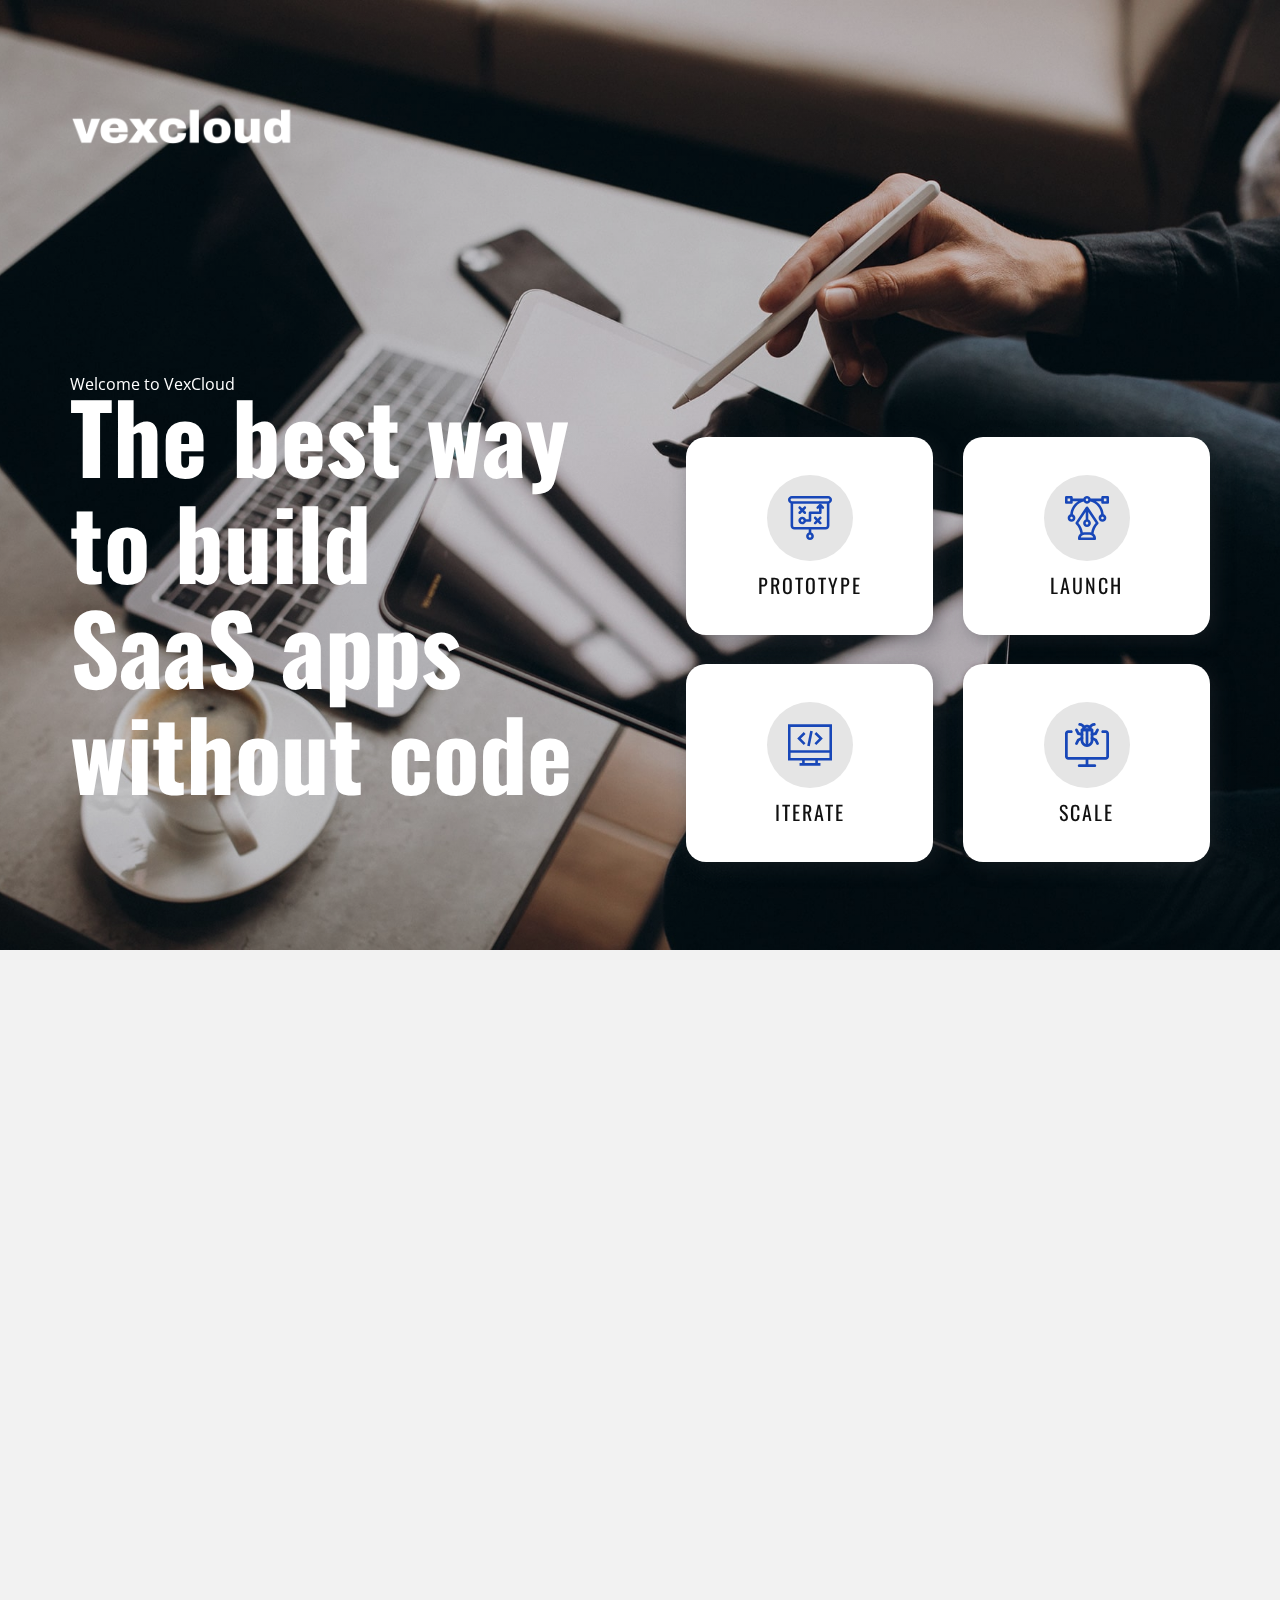
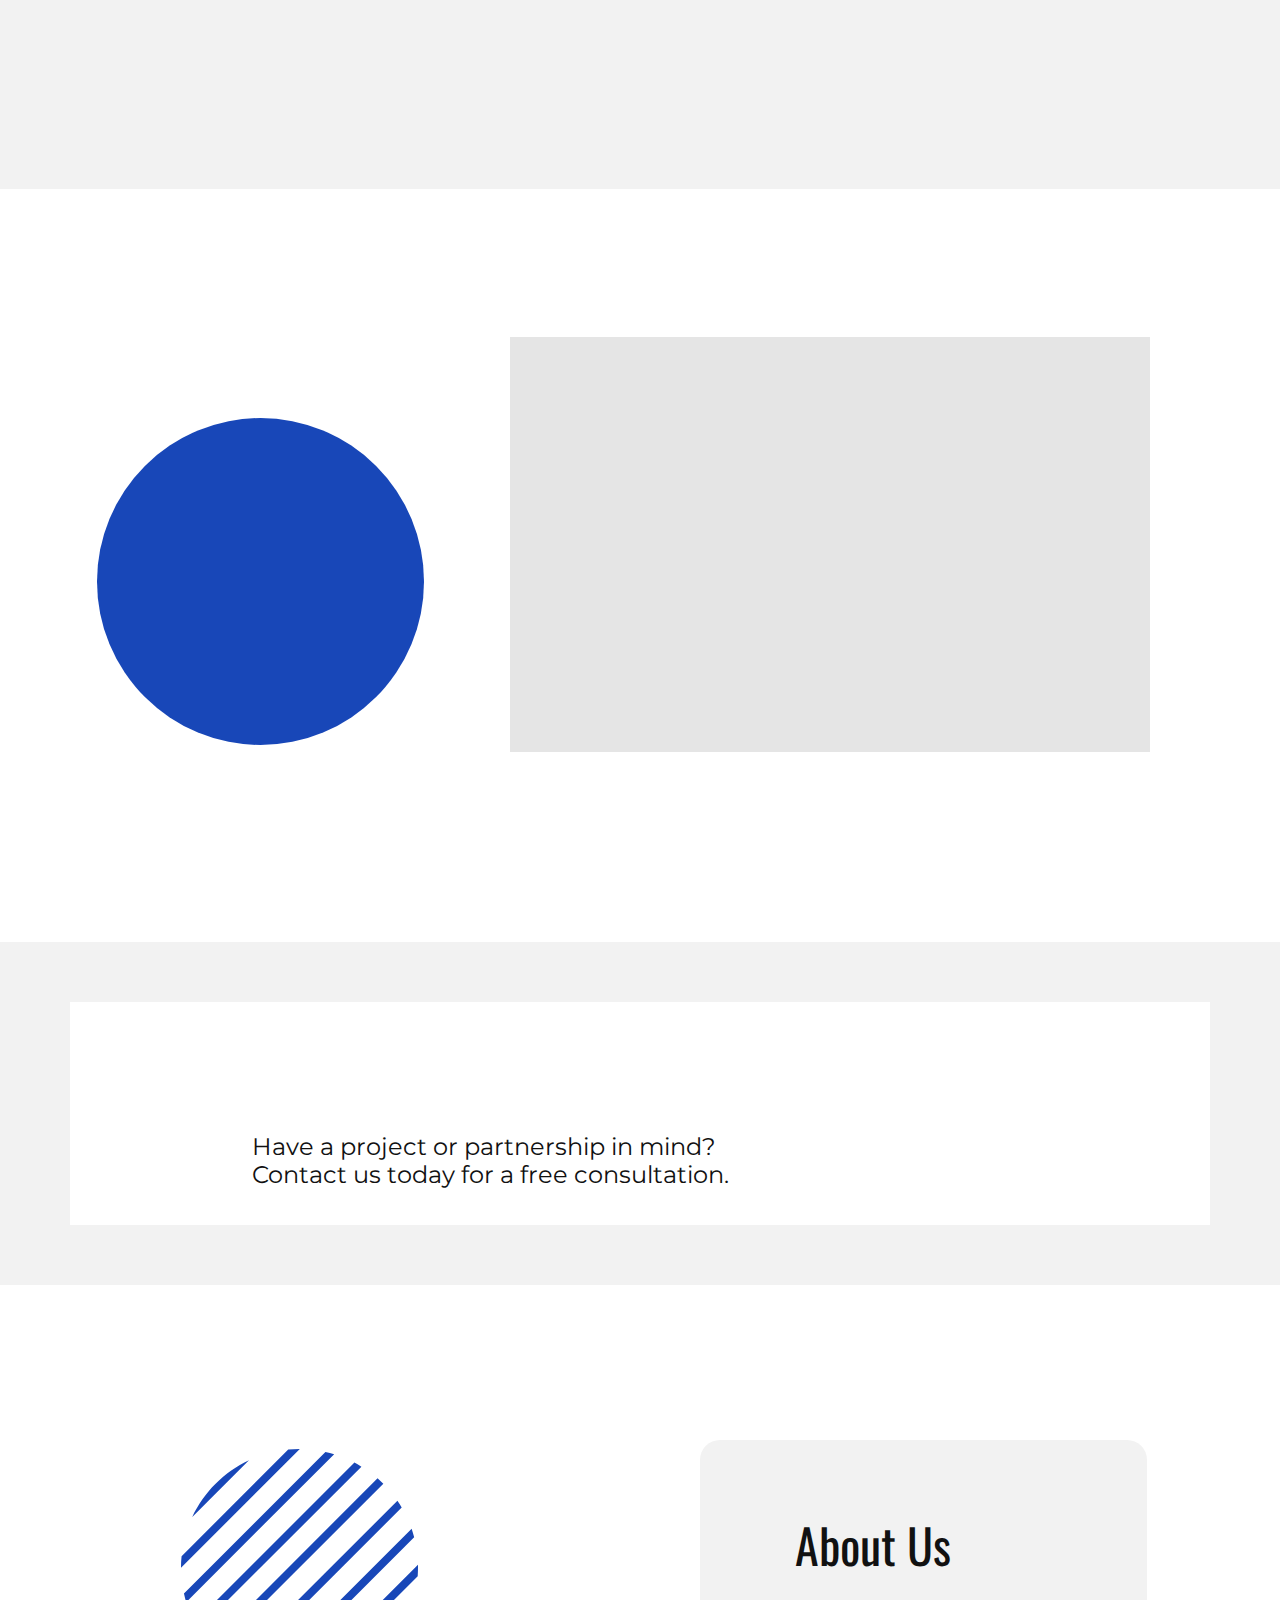
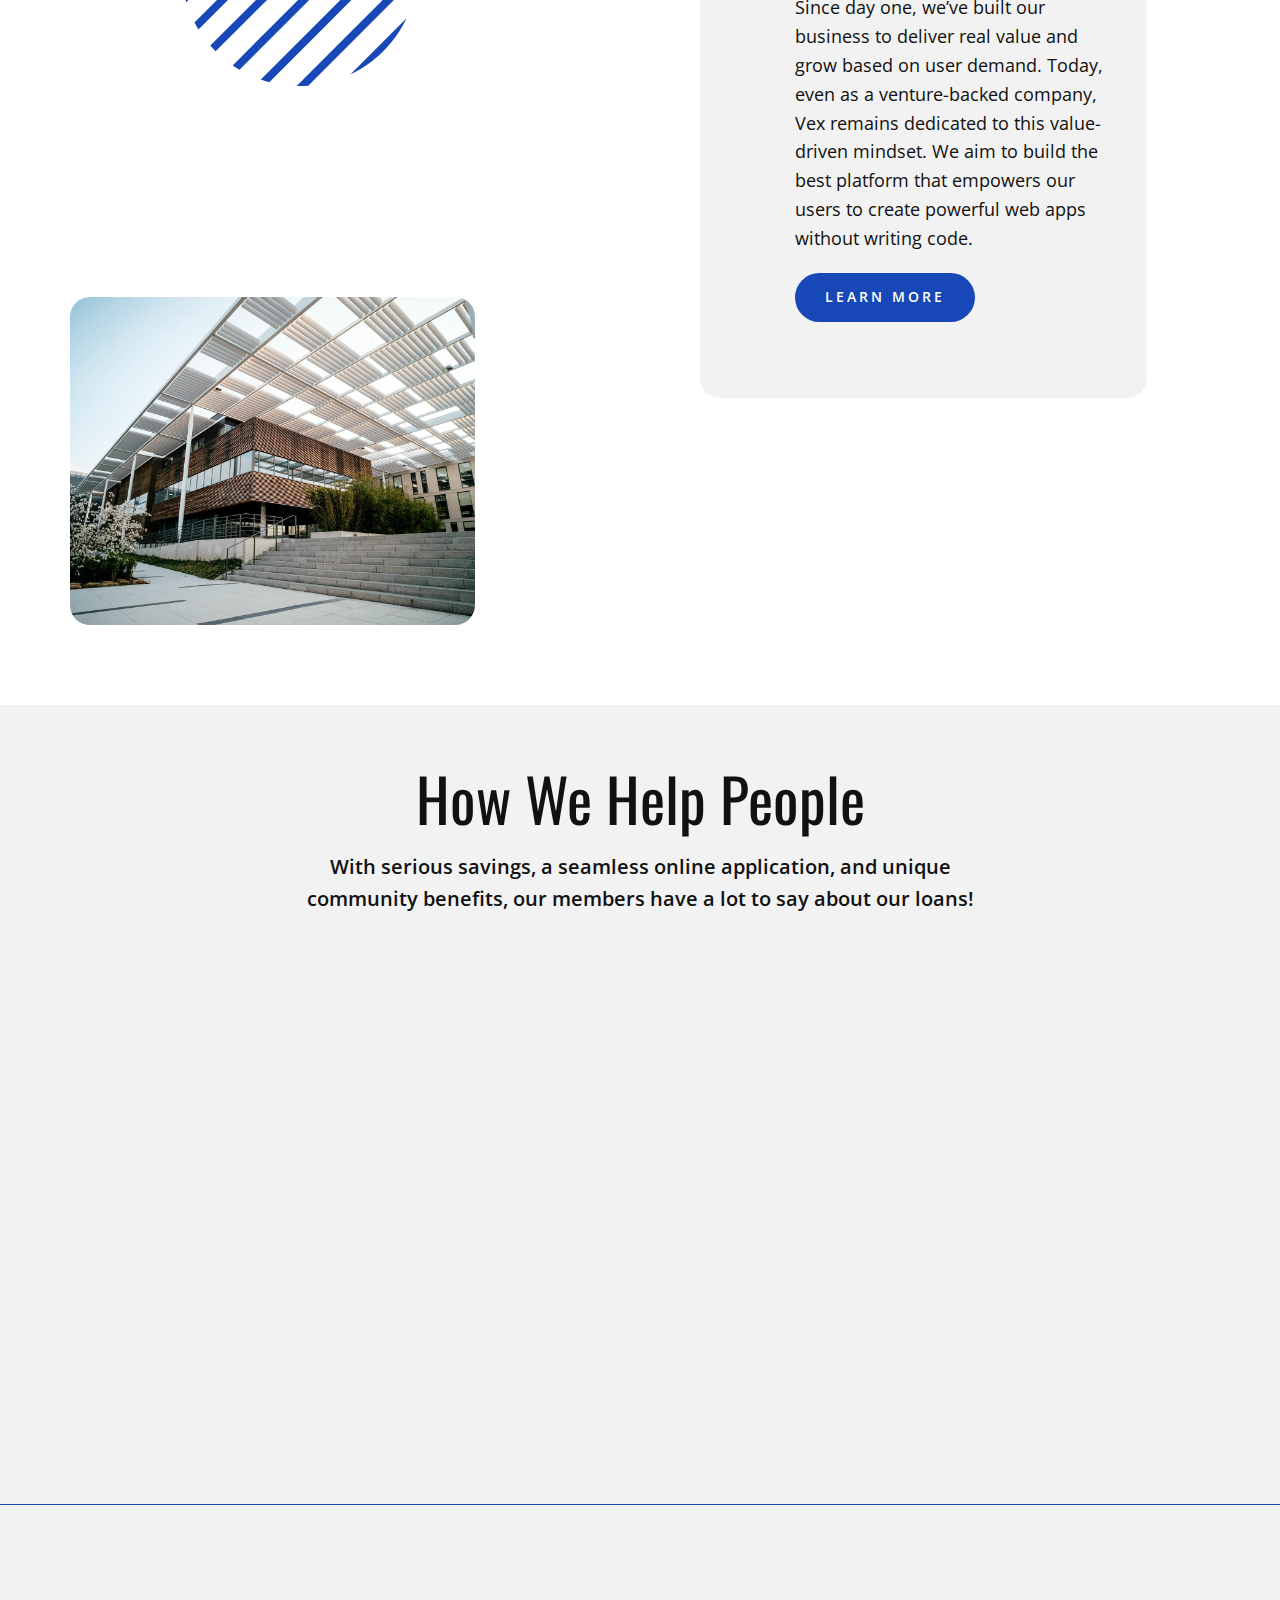
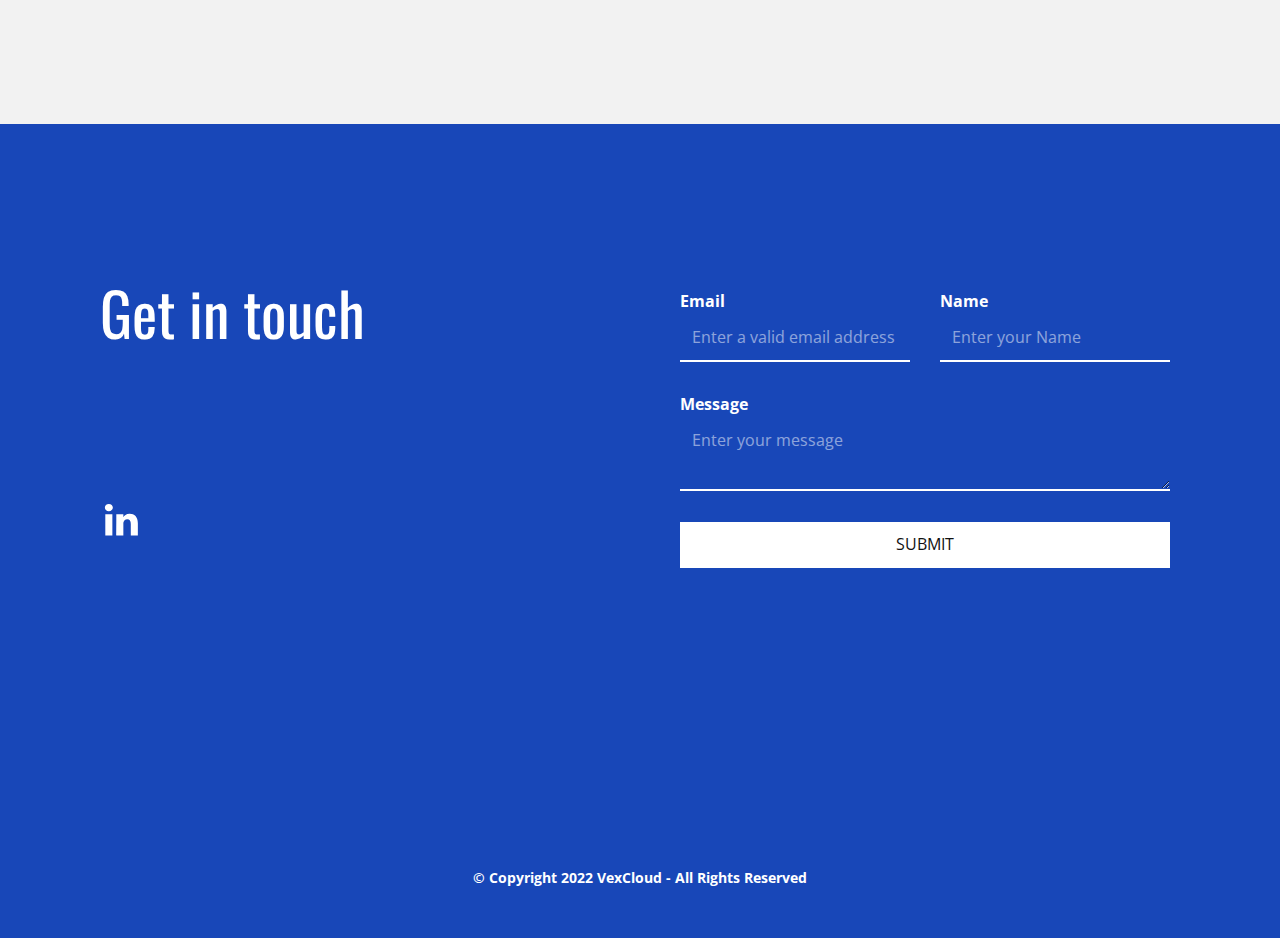
<file: index.html>
<!DOCTYPE html>
<html style="font-size: 16px;" lang="pt"><head>
    <meta name="viewport" content="width=device-width, initial-scale=1.0">
    <meta charset="utf-8">
    <meta name="keywords" content="Mobile App Development, ​We create super-awesome designs, ​Build your dream website today, ​Let&amp;apos;s Get Started, ​How We Help People, Effective Teams, Get in touch">
    <meta name="description" content="">
    <title>VexCloud</title>
    <link rel="stylesheet" href="nicepage.css" media="screen">
<link rel="stylesheet" href="VexCloud.css" media="screen">
    <script class="u-script" type="text/javascript" src="jquery.js" "="" defer=""></script>
    <script class="u-script" type="text/javascript" src="nicepage.js" "="" defer=""></script>
    <meta name="generator" content="Nicepage 4.17.10, nicepage.com">
    <link id="u-theme-google-font" rel="stylesheet" href="https://fonts.googleapis.com/css?family=Oswald:200,300,400,500,600,700|Open+Sans:300,300i,400,400i,500,500i,600,600i,700,700i,800,800i">
    <link id="u-page-google-font" rel="stylesheet" href="https://fonts.googleapis.com/css?family=Oswald:200,300,400,500,600,700|Montserrat:100,100i,200,200i,300,300i,400,400i,500,500i,600,600i,700,700i,800,800i,900,900i">
    
    
    
    
    
    
    
    
    <script type="application/ld+json">{
		"@context": "http://schema.org",
		"@type": "Organization",
		"name": "VexCloud",
		"logo": "images/minimalistic-logo-maker-for-a-senior-housing-center-4800a-el11.png"
}</script>
    <meta name="theme-color" content="#1847b8">
    <meta property="og:title" content="VexCloud">
    <meta property="og:description" content="">
    <meta property="og:type" content="website">
  </head>
  <body data-home-page="VexCloud.html" data-home-page-title="VexCloud" class="u-body u-overlap u-overlap-contrast u-overlap-transparent u-xl-mode" data-lang="pt"><header class="u-clearfix u-header u-header" id="sec-8ac9"><div class="u-clearfix u-sheet u-sheet-1">
        <a href="https://nicepage.com" class="u-image u-logo u-image-1" data-image-width="4000" data-image-height="4000">
          <img src="images/minimalistic-logo-maker-for-a-senior-housing-center-4800a-el11.png" class="u-logo-image u-logo-image-1">
        </a>
      </div></header> 
    <section class="u-align-right u-clearfix u-image u-shading u-section-1" id="sec-2e45">
      <div class="u-clearfix u-sheet u-sheet-1">
        <h1 class="u-align-left u-custom-font u-font-oswald u-text u-text-body-alt-color u-text-1" data-lang-en="Mobile App Development" data-animation-name="customAnimationIn" data-animation-duration="1000"> The best way to build <br>SaaS apps<br> without code
        </h1>
        <p class="u-align-left u-text u-text-body-alt-color u-text-2" data-lang-en="Image from <a href=&quot;https://www.freepik.com/photos/business&quot; class=&quot;u-border-2 u-border-white u-btn u-button-link u-button-style u-none u-text-body-alt-color u-block-d071-76&quot; style=&quot;background-image: none; border-style: none none solid; padding-top: 0; padding-bottom: 0; padding-left: 0; padding-right: 0&quot;>Freepik</a>" data-animation-name="customAnimationIn" data-animation-duration="1000">Welcome to VexCloud</p>
        <div class="u-list u-list-1">
          <div class="u-repeater u-repeater-1">
            <div class="u-align-center u-container-style u-list-item u-radius-20 u-repeater-item u-shape-round u-video-cover u-white u-list-item-1" data-animation-name="customAnimationIn" data-animation-duration="1000">
              <div class="u-container-layout u-similar-container u-valign-middle u-container-layout-1"><span class="u-grey-10 u-icon u-icon-circle u-text-palette-1-base u-icon-1"><svg class="u-svg-link" preserveAspectRatio="xMidYMin slice" viewBox="0 0 512 512" style=""><use xmlns:xlink="http://www.w3.org/1999/xlink" xlink:href="#svg-d293"></use></svg><svg class="u-svg-content" viewBox="0 0 512 512" x="0px" y="0px" id="svg-d293" style="enable-background:new 0 0 512 512;"><g><g><path d="M386.607,304.394L367.213,285l19.393-19.393c5.859-5.858,5.859-15.356,0-21.214c-5.857-5.858-15.355-5.858-21.213,0    L346,263.787l-19.394-19.394c-5.857-5.858-15.355-5.858-21.213,0c-5.858,5.858-5.858,15.355,0,21.213L324.787,285l-19.393,19.393    c-5.858,5.858-5.858,15.355,0,21.213c5.857,5.857,15.355,5.858,21.213,0L346,306.213l19.394,19.394    c5.857,5.857,15.355,5.858,21.213,0C392.465,319.749,392.465,310.252,386.607,304.394z"></path>
</g>
</g><g><g><path d="M206.607,184.394L187.213,165l19.393-19.393c5.858-5.858,5.858-15.355,0-21.213c-5.857-5.858-15.355-5.858-21.213,0    L166,143.787l-19.394-19.394c-5.857-5.858-15.355-5.858-21.213,0c-5.858,5.858-5.858,15.355,0,21.213L144.787,165l-19.393,19.393    c-5.859,5.858-5.859,15.356,0,21.214c5.857,5.857,15.355,5.858,21.213,0L166,186.213l19.394,19.394    c5.857,5.857,15.355,5.858,21.213,0C212.465,199.749,212.465,190.252,206.607,184.394z"></path>
</g>
</g><g><g><path d="M416.606,124.394l-30-30c-0.029-0.029-0.06-0.052-0.089-0.081c-5.916-5.822-15.373-5.668-21.124,0.081l-30,30    c-5.858,5.858-5.858,15.355,0,21.213c5.857,5.858,15.355,5.858,21.213,0l4.394-4.394V180H256c-8.284,0-15,6.716-15,15v75h-32.58    c-6.192-17.459-22.865-30-42.42-30c-24.813,0-45,20.187-45,45s20.187,45,45,45c19.555,0,36.228-12.541,42.42-30H256    c8.284,0,15-6.716,15-15v-75h105c8.284,0,15-6.716,15-15v-53.787l4.394,4.394C398.322,148.535,402.161,150,406,150    s7.678-1.465,10.606-4.393C422.464,139.749,422.464,130.252,416.606,124.394z M166,300c-8.271,0-15-6.729-15-15s6.729-15,15-15    s15,6.729,15,15S174.271,300,166,300z"></path>
</g>
</g><g><g><path d="M467,0H45C20.187,0,0,20.187,0,45c0,19.555,12.541,36.228,30,42.42V345c0,24.813,20.187,45,45,45h166v34.58    c-17.459,6.192-30,22.865-30,42.42c0,24.813,20.187,45,45,45s45-20.187,45-45c0-19.555-12.541-36.228-30-42.42V390h166    c24.813,0,45-20.187,45-45V87.42c17.459-6.192,30-22.865,30-42.42C512,20.187,491.813,0,467,0z M256,482c-8.271,0-15-6.729-15-15    s6.729-15,15-15s15,6.729,15,15S264.271,482,256,482z M452,345c0,8.271-6.729,15-15,15H75c-8.271,0-15-6.729-15-15V90h392V345z     M467,60H45c-8.271,0-15-6.729-15-15s6.729-15,15-15h422c8.271,0,15,6.729,15,15S475.271,60,467,60z"></path>
</g>
</g></svg></span>
                <h4 class="u-text u-text-3" data-lang-en="strategy"> Prototype</h4>
              </div>
            </div>
            <div class="u-align-center u-container-style u-list-item u-radius-20 u-repeater-item u-shape-round u-video-cover u-white u-list-item-2" data-animation-name="customAnimationIn" data-animation-duration="1000">
              <div class="u-container-layout u-similar-container u-valign-middle u-container-layout-2"><span class="u-grey-10 u-icon u-icon-circle u-text-palette-1-base u-icon-2"><svg class="u-svg-link" preserveAspectRatio="xMidYMin slice" viewBox="0 0 512 512" style=""><use xmlns:xlink="http://www.w3.org/1999/xlink" xlink:href="#svg-ddc0"></use></svg><svg class="u-svg-content" viewBox="0 0 512 512" x="0px" y="0px" id="svg-ddc0" style="enable-background:new 0 0 512 512;"><g><g><path d="M497,0h-60c-8.284,0-15,6.716-15,15v15H298.42C292.228,12.542,275.555,0,256,0s-36.228,12.542-42.42,30H90V15    c0-8.284-6.716-15-15-15H15C6.716,0,0,6.716,0,15v60c0,8.284,6.716,15,15,15h60c8.284,0,15-6.716,15-15V59.8h62.377    c-54.116,34.274-87.012,92.175-90.969,153.642C43.738,219.518,31,236.294,31,256c0,24.813,20.187,45,45,45s45-20.187,45-45    c0-19.38-12.315-35.938-29.53-42.26c5.326-70.647,56.198-131.494,124.226-148.758C223.07,79.794,238.361,90,256,90    c17.639,0,32.93-10.206,40.304-25.017c68.029,17.264,118.9,78.111,124.226,148.758C403.315,220.062,391,236.62,391,256    c0,24.813,20.187,45,45,45s45-20.187,45-45c0-19.706-12.738-36.482-30.408-42.558C446.627,151.852,413.633,94.207,359.623,60H422    v15c0,8.284,6.716,15,15,15h60c8.284,0,15-6.716,15-15V15C512,6.716,505.284,0,497,0z M60,60H30V30h30V60z M76,271    c-8.271,0-15-6.729-15-15s6.729-15,15-15s15,6.729,15,15S84.271,271,76,271z M256,60c-8.271,0-15-6.729-15-15s6.729-15,15-15    s15,6.729,15,15S264.271,60,256,60z M436,241c8.271,0,15,6.729,15,15s-6.729,15-15,15s-15-6.729-15-15S427.729,241,436,241z     M482,60h-30V30h30V60z"></path>
</g>
</g><g><g><path d="M388.48,307.679l-120-179.999c-0.004-0.006-0.009-0.012-0.013-0.019c-0.043-0.064-0.09-0.125-0.134-0.188    c-0.206-0.299-0.423-0.587-0.649-0.868c-6.321-7.854-18.357-7.324-24.017,0.868c-0.044,0.063-0.091,0.124-0.134,0.188    c-0.004,0.007-0.009,0.012-0.013,0.019l-120,180c-3.967,5.949-3.182,13.871,1.874,18.927    c29.927,29.927,48.975,69.047,54.164,110.901c-2.329,1.883-4.578,3.899-6.71,6.081C158.759,458.001,151,476.97,151,497    c0,8.284,6.716,15,15,15h180c8.284,0,15-6.716,15-15c0-20.03-7.759-38.999-21.847-53.412c-2.133-2.182-4.381-4.198-6.711-6.081    c5.188-41.856,24.236-80.976,54.163-110.9C391.662,321.551,392.447,313.628,388.48,307.679z M256,301c8.271,0,15,6.729,15,15    s-6.729,15-15,15s-15-6.729-15-15S247.729,301,256,301z M183.558,482c6.241-17.833,23.159-31,42.442-31h60    c19.283,0,36.201,13.167,42.442,31H183.558z M304.245,423.283C298.345,421.777,292.229,421,286,421h-60    c-6.229,0-12.345,0.777-18.245,2.284c-7.02-40.429-25.251-78.221-52.65-108.899L241,185.542v88.039    c-17.459,6.192-30,22.865-30,42.42c0,24.813,20.187,45,45,45s45-20.187,45-45c0-19.555-12.541-36.228-30-42.42v-88.039    l85.896,128.843C329.496,345.06,311.264,382.853,304.245,423.283z"></path>
</g>
</g></svg></span>
                <h4 class="u-text u-text-4" data-lang-en="ux Design"> Launch</h4>
              </div>
            </div>
            <div class="u-align-center u-container-style u-list-item u-radius-20 u-repeater-item u-shape-round u-video-cover u-white u-list-item-3" data-animation-name="customAnimationIn" data-animation-duration="1000">
              <div class="u-container-layout u-similar-container u-valign-middle u-container-layout-3"><span class="u-grey-10 u-icon u-icon-circle u-text-palette-1-base u-icon-3"><svg class="u-svg-link" preserveAspectRatio="xMidYMin slice" viewBox="0 0 512 512" style=""><use xmlns:xlink="http://www.w3.org/1999/xlink" xlink:href="#svg-ce99"></use></svg><svg class="u-svg-content" viewBox="0 0 512 512" x="0px" y="0px" id="svg-ce99" style="enable-background:new 0 0 512 512;"><g><g><path d="M0,15.845v420.259h164.332v30.049h-30.036v30.001h243.407v-30.001h-30.036v-30.049H512V15.845H0z M317.665,466.153    H194.334v-30.049h123.332V466.153z M481.999,406.103H30.001v-60.075h451.997V406.103z M481.999,316.027H30.001V45.847h451.997    V316.027z"></path>
</g>
</g><g><g><polygon points="203.943,126.712 182.729,105.498 107.29,180.937 182.729,256.375 203.943,235.161 149.718,180.937   "></polygon>
</g>
</g><g><g><polygon points="329.271,105.498 308.057,126.712 362.282,180.937 308.057,235.161 329.271,256.375 404.709,180.937   "></polygon>
</g>
</g><g><g><rect x="166.742" y="165.947" transform="matrix(0.1951 -0.9808 0.9808 0.1951 28.5815 396.7237)" width="178.511" height="30.002"></rect>
</g>
</g></svg></span>
                <h4 class="u-text u-text-5" data-lang-en="development"> Iterate</h4>
              </div>
            </div>
            <div class="u-align-center u-container-style u-list-item u-radius-20 u-repeater-item u-shape-round u-video-cover u-white u-list-item-4" data-animation-name="customAnimationIn" data-animation-duration="1000">
              <div class="u-container-layout u-similar-container u-valign-middle u-container-layout-4"><span class="u-grey-10 u-icon u-icon-circle u-text-palette-1-base u-icon-4"><svg class="u-svg-link" preserveAspectRatio="xMidYMin slice" viewBox="0 0 24 24" style=""><use xmlns:xlink="http://www.w3.org/1999/xlink" xlink:href="#svg-4417"></use></svg><svg class="u-svg-content" viewBox="0 0 24 24" id="svg-4417"><path d="m22.25 20h-20.5c-.965 0-1.75-.785-1.75-1.75v-12.5c0-.965.785-1.75 1.75-1.75h1.68c.414 0 .75.336.75.75s-.336.75-.75.75h-1.68c-.136 0-.25.114-.25.25v12.5c0 .136.114.25.25.25h20.5c.136 0 .25-.114.25-.25v-12.5c0-.136-.114-.25-.25-.25h-1.68c-.414 0-.75-.336-.75-.75s.336-.75.75-.75h1.68c.965 0 1.75.785 1.75 1.75v12.5c0 .965-.785 1.75-1.75 1.75z"></path><path d="m16.25 24h-8.5c-.414 0-.75-.336-.75-.75s.336-.75.75-.75h8.5c.414 0 .75.336.75.75s-.336.75-.75.75z"></path><path d="m12 24c-.414 0-.75-.336-.75-.75v-4c0-.414.336-.75.75-.75s.75.336.75.75v4c0 .414-.336.75-.75.75z"></path><path d="m14 4.5h-4c-.414 0-.75-.336-.75-.75 0-1.517 1.233-2.75 2.75-2.75s2.75 1.233 2.75 2.75c0 .414-.336.75-.75.75zm-3-1.5h2c-.229-.304-.591-.5-1-.5s-.771.196-1 .5z"></path><path d="m13.601 3.3c-.069 0-.139-.01-.208-.029-.398-.115-.628-.53-.513-.929.397-1.379 1.68-2.342 3.12-2.342.414 0 .75.336.75.75s-.336.75-.75.75c-.775 0-1.466.518-1.679 1.258-.095.328-.395.542-.72.542z"></path><path d="m10.399 3.3c-.326 0-.625-.214-.72-.542-.213-.74-.904-1.258-1.679-1.258-.414 0-.75-.336-.75-.75s.336-.75.75-.75c1.44 0 2.723.963 3.121 2.342.115.398-.115.813-.513.929-.07.019-.14.029-.209.029z"></path><path d="m14.75 7c-.336 0-.642-.228-.727-.568-.101-.401.144-.809.545-.909l1.666-.416.846-1.691c.186-.371.636-.521 1.006-.336.371.186.521.636.335 1.006l-1 2c-.098.196-.276.34-.489.393l-2 .5c-.061.014-.122.021-.182.021z"></path><path d="m17.75 12c-.275 0-.54-.151-.671-.415l-.886-1.771-1.771-.858c-.373-.181-.528-.629-.348-1.002s.629-.527 1.002-.348l2 .97c.149.072.27.191.344.34l1 2c.185.37.035.82-.335 1.006-.107.053-.222.078-.335.078z"></path><path d="m9.25 7c-.06 0-.121-.007-.182-.022l-2-.5c-.213-.053-.391-.197-.489-.393l-1-2c-.185-.37-.035-.82.335-1.006.372-.185.821-.035 1.006.336l.846 1.691 1.666.416c.402.101.646.508.545.909-.084.341-.391.569-.727.569z"></path><path d="m6.25 12c-.113 0-.227-.025-.335-.079-.371-.186-.521-.636-.335-1.006l1-2c.074-.148.195-.268.344-.34l2-.97c.372-.178.821-.025 1.001.348.181.373.025.821-.348 1.002l-1.77.858-.886 1.771c-.131.265-.397.416-.671.416z"></path><path d="m12 13c-1.93 0-3.5-1.57-3.5-3.5v-5.75c0-.414.336-.75.75-.75h5.5c.414 0 .75.336.75.75v5.75c0 1.93-1.57 3.5-3.5 3.5zm-2-8.5v5c0 1.103.897 2 2 2s2-.897 2-2v-5z"></path><path d="m12 13c-.414 0-.75-.336-.75-.75v-8.5c0-.414.336-.75.75-.75s.75.336.75.75v8.5c0 .414-.336.75-.75.75z"></path></svg></span>
                <h4 class="u-text u-text-6" data-lang-en="testing"> Scale</h4>
              </div>
            </div>
          </div>
        </div>
      </div>
    </section>
    <section class="u-align-center-lg u-align-center-md u-align-center-xl u-align-left-sm u-align-left-xs u-clearfix u-grey-5 u-section-2" id="carousel_e8ef">
      <div class="u-clearfix u-sheet u-sheet-1">
        <h2 class="u-text u-text-1" data-lang-en="​We create super-awesome designs" data-animation-name="customAnimationIn" data-animation-duration="1000">Design, develop and run powerful products with Vex.</h2>
        <div class="u-expanded-width u-list u-list-1">
          <div class="u-repeater u-repeater-1">
            <div class="u-align-left u-container-style u-list-item u-radius-20 u-repeater-item u-shape-round u-white u-list-item-1" data-animation-name="customAnimationIn" data-animation-duration="1000">
              <div class="u-container-layout u-similar-container u-container-layout-1"><span class="u-file-icon u-icon u-icon-circle u-palette-1-base u-text-white u-icon-1"><img src="images/1828743-b773816f.png" alt=""></span>
                <h5 class="u-custom-font u-text u-text-font u-text-2" data-lang-en="Amazing Design"> Full functionality, no code</h5>
                <p class="u-text u-text-3" data-lang-en="Sample text. Click to select the text box. Click again or double click to start editing the text."> Vex lets you create interactive, multi-user apps for desktop and mobile web browsers, including all the features you need to build a site like Facebook or Airbnb. Build out logic and manage a database with our intuitive, fully customizable platform.</p>
              </div>
            </div>
            <div class="u-align-left u-container-style u-list-item u-radius-20 u-repeater-item u-shape-round u-white u-list-item-2" data-animation-name="customAnimationIn" data-animation-duration="1000">
              <div class="u-container-layout u-similar-container u-container-layout-2"><span class="u-file-icon u-icon u-icon-circle u-palette-1-base u-text-white u-icon-2"><img src="images/1828743-b773816f.png" alt=""></span>
                <h5 class="u-custom-font u-text u-text-font u-text-4" data-lang-en="Copywriting"> Pixel-perfect designs</h5>
                <p class="u-text u-text-5" data-lang-en="Sample text. Click to select the text box. Click again or double click to start editing the text."> Vex offers total design freedom without any knowledge of HTML or CSS. Create mobile-friendly layouts and dynamic content for a polished product that you'll be proud to show off to your prospects, customers, or investors.</p>
              </div>
            </div>
            <div class="u-align-left u-container-style u-list-item u-radius-20 u-repeater-item u-shape-round u-white u-list-item-3" data-animation-name="customAnimationIn" data-animation-duration="1000">
              <div class="u-container-layout u-similar-container u-container-layout-3"><span class="u-file-icon u-icon u-icon-circle u-palette-1-base u-text-white u-icon-3"><img src="images/1828743-b773816f.png" alt=""></span>
                <h5 class="u-custom-font u-text u-text-font u-text-6" data-lang-en="Development"> Robust, scalable infrastructure</h5>
                <p class="u-text u-text-7" data-lang-en="Sample text. Click to select the text box. Click again or double click to start editing the text."> Traditional web applications require you to manage your code and set up a deployment process to a web server. Vex handles deployment and hosting for you. There are no hard limits on the number of users, volume of traffic, or data storage.</p>
              </div>
            </div>
            <div class="u-align-left u-container-style u-list-item u-radius-20 u-repeater-item u-shape-round u-white u-list-item-4" data-animation-name="customAnimationIn" data-animation-duration="1000">
              <div class="u-container-layout u-similar-container u-container-layout-4"><span class="u-file-icon u-icon u-icon-circle u-palette-1-base u-text-white u-icon-4"><img src="images/1828743-b773816f.png" alt=""></span>
                <h5 class="u-custom-font u-text u-text-font u-text-8" data-lang-en="24/7 Support">24/7 Support</h5>
                <p class="u-text u-text-9" data-lang-en="Sample text. Click to select the text box. Click again or double click to start editing the text."> We have a 24-hour support to help you with anything you need</p>
              </div>
            </div>
          </div>
        </div>
      </div>
    </section>
    <section class="u-clearfix u-section-3" id="carousel_fd61">
      <div class="u-clearfix u-sheet u-valign-middle u-sheet-1">
        <div class="u-clearfix u-expanded-width u-layout-wrap u-layout-wrap-1">
          <div class="u-layout">
            <div class="u-layout-row">
              <div class="u-align-center u-container-style u-layout-cell u-size-20-lg u-size-20-xl u-size-28-md u-size-28-sm u-size-28-xs u-layout-cell-1">
                <div class="u-container-layout u-valign-middle-lg u-valign-middle-md u-valign-middle-sm u-valign-middle-xl u-container-layout-1">
                  <div class="u-expanded-width-xs u-palette-1-base u-preserve-proportions u-shape u-shape-circle u-shape-1">
                    <div class="u-preserve-proportions-child" style="padding-top: 100%;"></div>
                  </div>
                  <img class="u-image u-image-contain u-image-round u-radius-30 u-image-1" src="images/phone-2-min.png" alt="" data-image-width="406" data-image-height="718" data-animation-name="customAnimationIn" data-animation-duration="1000">
                </div>
              </div>
              <div class="u-align-left u-container-style u-layout-cell u-size-32-md u-size-32-sm u-size-32-xs u-size-40-lg u-size-40-xl u-layout-cell-2">
                <div class="u-container-layout u-container-layout-2">
                  <div class="u-container-style u-expanded-width u-grey-10 u-group u-group-1">
                    <div class="u-container-layout">
                      <div class="u-container-style u-expanded-width u-grey-10 u-group u-group-2" data-animation-name="customAnimationIn" data-animation-duration="1000">
                        <div class="u-container-layout">
                          <h5 class="u-custom-font u-text u-text-font u-text-1" data-lang-en="about us">about us</h5>
                          <h2 class="u-text u-text-2" data-lang-en="​Build your dream website today"> Build your dream website today</h2>
                          <p class="u-text u-text-3" data-lang-en="​Article evident arrived express highest men did boy. Mistress sensible entirely am so. Quick can manor smart money hopes worth too. Comfort produce husband boy her had hearing. Law others theirs passed but wishes. You day real less till dear read. "> Building tech is slow and expensive. Vex is the most powerful no-code platform for creating digital products. Build better and faster. </p>
                          <ul class="u-custom-list u-text u-text-default u-text-4">
                            <li data-lang-en="​Support via E-mail and Phone">
                              <div class="u-list-icon u-text-palette-2-base">
                                <div xmlns="http://www.w3.org/2000/svg" xmlns:xlink="http://www.w3.org/1999/xlink" version="1.1" xml:space="preserve" class="u-svg-content">►</div>
                              </div> Support via E-mail and Phone
                            </li>
                            <li data-lang-en="Multi-Language Support">
                              <div class="u-list-icon u-text-palette-2-base">
                                <div xmlns="http://www.w3.org/2000/svg" xmlns:xlink="http://www.w3.org/1999/xlink" version="1.1" xml:space="preserve" class="u-svg-content">►</div>
                              </div>Multi-Language Support
                            </li>
                          </ul>
                          <a href="VexCloud.html#sec-9e59" data-page-id="693414479" class="u-active-black u-btn u-btn-round u-button-style u-hover-black u-palette-1-base u-radius-50 u-btn-1" data-lang-en="{&quot;content&quot;:&quot;read more&quot;,&quot;href&quot;:&quot;https://nicepage.studio&quot;}">read more</a>
                        </div>
                      </div>
                    </div>
                  </div>
                </div>
              </div>
            </div>
          </div>
        </div>
      </div>
    </section>
    <section class="u-clearfix u-grey-5 u-section-4" id="carousel_b522">
      <div class="u-clearfix u-sheet u-valign-middle u-sheet-1">
        <div class="u-clearfix u-expanded-width u-layout-wrap u-layout-wrap-1">
          <div class="u-layout">
            <div class="u-layout-row">
              <div class="u-align-center-sm u-align-center-xs u-align-left-md u-container-style u-layout-cell u-size-14-md u-size-14-sm u-size-14-xs u-size-8-lg u-size-8-xl u-white u-layout-cell-1">
                <div class="u-container-layout u-valign-middle u-container-layout-1"><span class="u-icon u-icon-circle u-palette-1-base u-text-white u-icon-1" data-animation-name="customAnimationIn" data-animation-duration="1000"><svg class="u-svg-link" preserveAspectRatio="xMidYMin slice" viewBox="0 0 60 60" style=""><use xmlns:xlink="http://www.w3.org/1999/xlink" xlink:href="#svg-97b5"></use></svg><svg class="u-svg-content" viewBox="0 0 60 60" x="0px" y="0px" id="svg-97b5" style="enable-background:new 0 0 60 60;"><g><path d="M42.595,0H17.405C14.977,0,13,1.977,13,4.405v51.189C13,58.023,14.977,60,17.405,60h25.189C45.023,60,47,58.023,47,55.595
		V4.405C47,1.977,45.023,0,42.595,0z M15,8h30v38H15V8z M17.405,2h25.189C43.921,2,45,3.079,45,4.405V6H15V4.405
		C15,3.079,16.079,2,17.405,2z M42.595,58H17.405C16.079,58,15,56.921,15,55.595V48h30v7.595C45,56.921,43.921,58,42.595,58z"></path><path d="M30,49c-2.206,0-4,1.794-4,4s1.794,4,4,4s4-1.794,4-4S32.206,49,30,49z M30,55c-1.103,0-2-0.897-2-2s0.897-2,2-2
		s2,0.897,2,2S31.103,55,30,55z"></path><path d="M26,5h4c0.553,0,1-0.447,1-1s-0.447-1-1-1h-4c-0.553,0-1,0.447-1,1S25.447,5,26,5z"></path><path d="M33,5h1c0.553,0,1-0.447,1-1s-0.447-1-1-1h-1c-0.553,0-1,0.447-1,1S32.447,5,33,5z"></path><path d="M56.612,4.569c-0.391-0.391-1.023-0.391-1.414,0s-0.391,1.023,0,1.414c3.736,3.736,3.736,9.815,0,13.552
		c-0.391,0.391-0.391,1.023,0,1.414c0.195,0.195,0.451,0.293,0.707,0.293s0.512-0.098,0.707-0.293
		C61.128,16.434,61.128,9.085,56.612,4.569z"></path><path d="M52.401,6.845c-0.391-0.391-1.023-0.391-1.414,0s-0.391,1.023,0,1.414c1.237,1.237,1.918,2.885,1.918,4.639
		s-0.681,3.401-1.918,4.638c-0.391,0.391-0.391,1.023,0,1.414c0.195,0.195,0.451,0.293,0.707,0.293s0.512-0.098,0.707-0.293
		c1.615-1.614,2.504-3.764,2.504-6.052S54.017,8.459,52.401,6.845z"></path><path d="M4.802,5.983c0.391-0.391,0.391-1.023,0-1.414s-1.023-0.391-1.414,0c-4.516,4.516-4.516,11.864,0,16.38
		c0.195,0.195,0.451,0.293,0.707,0.293s0.512-0.098,0.707-0.293c0.391-0.391,0.391-1.023,0-1.414
		C1.065,15.799,1.065,9.72,4.802,5.983z"></path><path d="M9.013,6.569c-0.391-0.391-1.023-0.391-1.414,0c-1.615,1.614-2.504,3.764-2.504,6.052s0.889,4.438,2.504,6.053
		c0.195,0.195,0.451,0.293,0.707,0.293s0.512-0.098,0.707-0.293c0.391-0.391,0.391-1.023,0-1.414
		c-1.237-1.237-1.918-2.885-1.918-4.639S7.775,9.22,9.013,7.983C9.403,7.593,9.403,6.96,9.013,6.569z"></path>
</g></svg></span>
                </div>
              </div>
              <div class="u-align-center-sm u-align-center-xs u-container-style u-layout-cell u-size-35-lg u-size-39-xl u-size-46-md u-size-46-sm u-size-46-xs u-white u-layout-cell-2">
                <div class="u-container-layout u-valign-middle u-container-layout-2">
                  <h2 class="u-text u-text-default u-text-1" data-lang-en="​Let's Get Started" data-animation-name="customAnimationIn" data-animation-duration="1000"> Let's Get Started</h2>
                  <h6 class="u-custom-font u-font-montserrat u-text u-text-2" data-lang-en="​Have a project or partnership in mind?<br>Contact us today for a free consultation."> Have a project or partnership in mind?<br>Contact us today for a free consultation.
                  </h6>
                </div>
              </div>
              <div class="u-align-center-lg u-align-center-sm u-align-center-xl u-align-center-xs u-align-left-md u-container-style u-layout-cell u-size-13-xl u-size-17-lg u-size-60-md u-size-60-sm u-size-60-xs u-white u-layout-cell-3">
                <div class="u-container-layout u-valign-middle u-container-layout-3">
                  <a href="VexCloud.html#carousel_7650" data-page-id="693414479" class="u-btn u-btn-round u-button-style u-hover-palette-1-light-1 u-palette-1-base u-radius-50 u-btn-1" data-lang-en="{&quot;content&quot;:&quot;Contact Us&quot;,&quot;href&quot;:&quot;https://nicepage.review&quot;}" data-animation-name="customAnimationIn" data-animation-duration="1000">Contact Us</a>
                </div>
              </div>
            </div>
          </div>
        </div>
      </div>
    </section>
    <section class="u-align-center-lg u-align-center-md u-align-center-sm u-align-center-xs u-clearfix u-section-5" id="sec-9e59">
      <div class="u-clearfix u-sheet u-valign-middle u-sheet-1">
        <img class="u-image u-image-round u-radius-20 u-image-1" src="images/ret-min.jpg" data-image-width="1600" data-image-height="1067">
        <div class="u-shape u-shape-svg u-text-palette-1-base u-shape-1">
          <svg class="u-svg-link" preserveAspectRatio="none" viewBox="0 0 160 160" style=""><use xmlns:xlink="http://www.w3.org/1999/xlink" xlink:href="#svg-db78"></use></svg>
          <svg class="u-svg-content" viewBox="0 0 160 160" x="0px" y="0px" id="svg-db78"><path d="M114.3,152.3l38-38C144.4,130.9,130.9,144.4,114.3,152.3z M117.1,9.1l-108,108c0.8,1.6,1.7,3.2,2.7,4.8l110-110
	C120.3,10.9,118.7,10,117.1,9.1z M97.5,2L2,97.5c0.4,2,1,4,1.5,5.9l99.9-99.9C101.5,2.9,99.5,2.4,97.5,2z M80,160c2,0,4-0.1,5.9-0.2
	l73.9-73.9c0.1-2,0.2-3.9,0.2-5.9c0-0.6,0-1.2,0-1.9L78.1,160C78.8,160,79.4,160,80,160z M34.9,146.1c1.5,1,3,2,4.6,2.9L149,39.5
	c-0.9-1.6-1.9-3.1-2.9-4.6L34.9,146.1z M132.7,19.8L19.8,132.7c1.2,1.3,2.3,2.6,3.6,3.9L136.6,23.4C135.3,22.2,134,21,132.7,19.8z
	 M59.6,157.4l97.8-97.8c-0.5-1.9-1.1-3.8-1.7-5.7L53.9,155.6C55.8,156.3,57.7,156.9,59.6,157.4z M7.6,45.9L45.9,7.6
	C29.1,15.5,15.5,29.1,7.6,45.9z M80,0c-2.6,0-5.1,0.1-7.6,0.4l-72,72C0.1,74.9,0,77.4,0,80c0,0.1,0,0.2,0,0.2L80.2,0
	C80.2,0,80.1,0,80,0z"></path></svg>
        </div>
        <div class="u-palette-1-base u-shape u-shape-circle u-shape-2" data-animation-name="customAnimationIn" data-animation-duration="1000"></div>
        <div class="u-align-left u-container-style u-grey-5 u-group u-radius-20 u-shape-round u-group-1">
          <div class="u-container-layout u-valign-middle u-container-layout-1">
            <h3 class="u-text u-text-1" data-lang-en="About Us">About Us</h3>
            <p class="u-text u-text-2" data-lang-en="Elit ut aliquam purus sit amet luctus venenatis. Ridiculus mus mauris vitae ultricies leo integer malesuada. Massa enim nec dui nunc mattis enim. Sagittis vitae et leo duis ut. Lacus suspendisse faucibus interdum."> Since day one, we’ve built our business to deliver real value and grow based on user demand. Today, even as a venture-backed company, Vex remains dedicated to this value-driven mindset. We aim to build the best platform that empowers our users to create powerful web apps without writing code.</p>
            <a href="VexCloud.html#sec-2e45" data-page-id="693414479" class="u-active-black u-border-none u-btn u-btn-round u-button-style u-hover-black u-palette-1-base u-radius-50 u-btn-1" data-lang-en="{&quot;content&quot;:&quot;learn more&quot;,&quot;href&quot;:&quot;https://nicepage.studio&quot;}">learn more</a>
          </div>
        </div>
        <img class="u-image u-image-round u-radius-20 u-image-2" src="images/fdffffff-min.jpg" data-image-width="1100" data-image-height="999" data-animation-name="customAnimationIn" data-animation-duration="1000">
      </div>
    </section>
    <section class="u-align-center u-clearfix u-grey-5 u-section-6" id="carousel_2c98">
      <div class="u-clearfix u-sheet u-sheet-1">
        <h2 class="u-text u-text-default u-text-1" data-lang-en="​How We Help People"> How We Help People</h2>
        <p class="u-text u-text-2" data-lang-en="​With serious savings, a seamless online application, and unique community benefits, our members have a lot to say about our loans!"> With serious savings, a seamless online application, and unique community benefits, our members have a lot to say about our loans!</p>
        <div class="u-expanded-width u-list u-list-1">
          <div class="u-repeater u-repeater-1">
            <div class="u-container-style u-list-item u-repeater-item u-list-item-1" data-animation-name="customAnimationIn" data-animation-duration="1000">
              <div class="u-container-layout u-similar-container u-valign-top-sm u-valign-top-xs u-container-layout-1">
                <div class="u-border-2 u-border-palette-1-base u-container-style u-expanded-width u-group u-palette-1-base u-radius-20 u-shape-round u-group-1">
                  <div class="u-container-layout u-valign-top u-container-layout-2"><span class="u-file-icon u-icon u-text-white u-icon-1"><img src="images/2087858-7c19edfa.png" alt=""></span>
                    <p class="u-text u-text-3" data-lang-en="​Article evident arrived express highest men did boy. Mistress sensible entirely am so. Quick can manor smart money hopes worth too. Comfort produce husband boy her had hearing."> I loved the service, before I needed lines of code to develop my site, and now with a few simple mouse tweaks I can create a dream site!</p>
                  </div>
                </div>
                <div class="u-border-6 u-border-palette-1-base u-image u-image-circle u-image-1" alt="" data-image-width="1000" data-image-height="876"></div>
                <h6 class="u-custom-font u-font-montserrat u-text u-text-4" data-lang-en="May Smith">May Smith</h6>
              </div>
            </div>
            <div class="u-container-style u-list-item u-repeater-item u-list-item-2" data-animation-name="customAnimationIn" data-animation-duration="1000">
              <div class="u-container-layout u-similar-container u-valign-top-sm u-valign-top-xs u-container-layout-3">
                <div class="u-border-2 u-border-palette-1-base u-container-style u-expanded-width u-group u-palette-1-base u-radius-20 u-shape-round u-group-2">
                  <div class="u-container-layout u-valign-top u-container-layout-4"><span class="u-file-icon u-icon u-text-white u-icon-2"><img src="images/2087858-7c19edfa.png" alt=""></span>
                    <p class="u-text u-text-default u-text-5" data-lang-en="​​Article evident arrived express highest men did boy. Mistress sensible entirely am so. Quick can manor smart money hopes worth too. Comfort produce husband boy her had hearing."> Without words to describe me that don't understand much about HTTPS, this platform helped me a lot!</p>
                  </div>
                </div>
                <div class="u-border-6 u-border-palette-1-base u-image u-image-circle u-image-2" alt="" data-image-width="720" data-image-height="1080"></div>
                <h6 class="u-custom-font u-font-montserrat u-text u-text-6" data-lang-en="Bob Perry">Bob Perry</h6>
              </div>
            </div>
            <div class="u-container-style u-list-item u-repeater-item u-list-item-3" data-animation-name="customAnimationIn" data-animation-duration="1000">
              <div class="u-container-layout u-similar-container u-valign-top-sm u-valign-top-xs u-container-layout-5">
                <div class="u-border-2 u-border-palette-1-base u-container-style u-expanded-width u-group u-palette-1-base u-radius-20 u-shape-round u-group-3">
                  <div class="u-container-layout u-valign-top u-container-layout-6"><span class="u-file-icon u-icon u-text-white u-icon-3"><img src="images/2087858-7c19edfa.png" alt=""></span>
                    <p class="u-text u-text-default u-text-7" data-lang-en="​Article evident arrived express highest men did boy. Mistress sensible entirely am so. Quick can manor smart money hopes worth too. Comfort produce husband boy her had hearing."> I don't know how few people know that it is amazing how this platform works, I can develop my websites with ease.</p>
                  </div>
                </div>
                <div class="u-border-6 u-border-palette-1-base u-image u-image-circle u-image-3" alt="" data-image-width="800" data-image-height="766"></div>
                <h6 class="u-custom-font u-font-montserrat u-text u-text-8" data-lang-en="Marry Hudson">Marry Hudson</h6>
              </div>
            </div>
          </div>
        </div>
      </div>
    </section>
    <section class="u-clearfix u-palette-1-base u-valign-middle u-section-7" id="carousel_7650">
      <div class="u-expanded-width u-grey-5 u-shape u-shape-rectangle u-shape-1"></div>
      <div class="u-clearfix u-layout-wrap u-layout-wrap-1">
        <div class="u-layout">
          <div class="u-layout-row">
            <div class="u-align-left u-container-style u-layout-cell u-left-cell u-size-30 u-layout-cell-1">
              <div class="u-container-layout u-container-layout-1">
                <h2 class="u-text u-text-default u-text-1" data-lang-en="Get in touch">Get in touch</h2>
                <div class="u-social-icons u-spacing-20 u-social-icons-1">
                  <a class="u-social-url" target="_blank" href="#"><span class="u-icon u-icon-circle u-social-icon u-social-linkedin u-icon-1">
          <svg class="u-svg-link" preserveAspectRatio="xMidYMin slice" viewBox="0 0 112 112" style=""><use xmlns:xlink="http://www.w3.org/1999/xlink" xlink:href="#svg-438b"></use></svg>
          <svg x="0px" y="0px" viewBox="0 0 112 112" id="svg-438b" class="u-svg-content"><path d="M33.8,96.8H14.5v-58h19.3V96.8z M24.1,30.9L24.1,30.9c-6.6,0-10.8-4.5-10.8-10.1c0-5.8,4.3-10.1,10.9-10.1 S34.9,15,35.1,20.8C35.1,26.4,30.8,30.9,24.1,30.9z M103.3,96.8H84.1v-31c0-7.8-2.7-13.1-9.8-13.1c-5.3,0-8.5,3.6-9.9,7.1 c-0.6,1.3-0.6,3-0.6,4.8V97H44.5c0,0,0.3-52.6,0-58h19.3v8.2c2.6-3.9,7.2-9.6,17.4-9.6c12.7,0,22.2,8.4,22.2,26.1V96.8z"></path></svg>
        </span>
                  </a>
                </div>
              </div>
            </div>
            <div class="u-container-style u-layout-cell u-right-cell u-size-30 u-layout-cell-2">
              <div class="u-container-layout u-valign-top u-container-layout-2">
                <div class="u-form u-form-1">
                  <form action="//publish.nicepage.com/Form/Process" method="POST" class="u-clearfix u-form-spacing-30 u-form-vertical u-inner-form" style="padding: 10px" source="email" name="form">
                    <div class="u-form-email u-form-group u-form-partition-factor-2">
                      <label class="u-label u-text-body-alt-color u-label-1" data-lang-en="Email">Email</label>
                      <input type="email" placeholder="Enter a valid email address" id="email-319a" name="email" class="u-border-2 u-border-no-left u-border-no-right u-border-no-top u-border-white u-input u-input-rectangle" required="" data-lang-en="Enter a valid email address">
                    </div>
                    <div class="u-form-group u-form-name u-form-partition-factor-2">
                      <label class="u-label u-text-body-alt-color u-label-2" data-lang-en="Name">Name</label>
                      <input type="text" placeholder="Enter your Name" id="name-319a" name="name" class="u-border-2 u-border-no-left u-border-no-right u-border-no-top u-border-white u-input u-input-rectangle" required="" data-lang-en="Enter your Name">
                    </div>
                    <div class="u-form-group u-form-message">
                      <label class="u-label u-text-body-alt-color u-label-3" data-lang-en="Message">Message</label>
                      <textarea placeholder="Enter your message" id="message-319a" name="message" class="u-border-2 u-border-no-left u-border-no-right u-border-no-top u-border-white u-input u-input-rectangle" required="" data-lang-en="Enter your message"></textarea>
                    </div>
                    <div class="u-align-left u-form-group u-form-submit">
                      <a href="#" class="u-btn u-btn-submit u-button-style u-white u-btn-1" data-lang-en="{&quot;content&quot;:&quot;Submit&quot;,&quot;href&quot;:&quot;#&quot;}">Submit</a>
                      <input type="submit" value="submit" class="u-form-control-hidden">
                    </div>
                    <div class="u-form-send-message u-form-send-success" data-lang-en="
            Thank you! Your message has been sent.
        "> Thank you! Your message has been sent. </div>
                    <div class="u-form-send-error u-form-send-message" data-lang-en="
            Unable to send your message. Please fix errors then try again.
        "> Unable to send your message. Please fix errors then try again. </div>
                    <input type="hidden" value="" name="recaptchaResponse">
                    <input type="hidden" name="formServices" value="5788566849d3198249f7c0e175d79645">
                  </form>
                </div>
              </div>
            </div>
          </div>
        </div>
      </div>
    </section>
    
    
    <footer class="u-align-center u-clearfix u-footer u-palette-1-base u-footer" id="sec-60e0"><div class="u-clearfix u-sheet u-sheet-1">
        <p class="u-small-text u-text u-text-variant u-text-1" data-lang-en="Sample text. Click to select the text box. Click again or double click to start editing the text."> © Copyright 2022 VexCloud - All Rights Reserved</p>
      </div></footer>
  
</body></html>
</file>
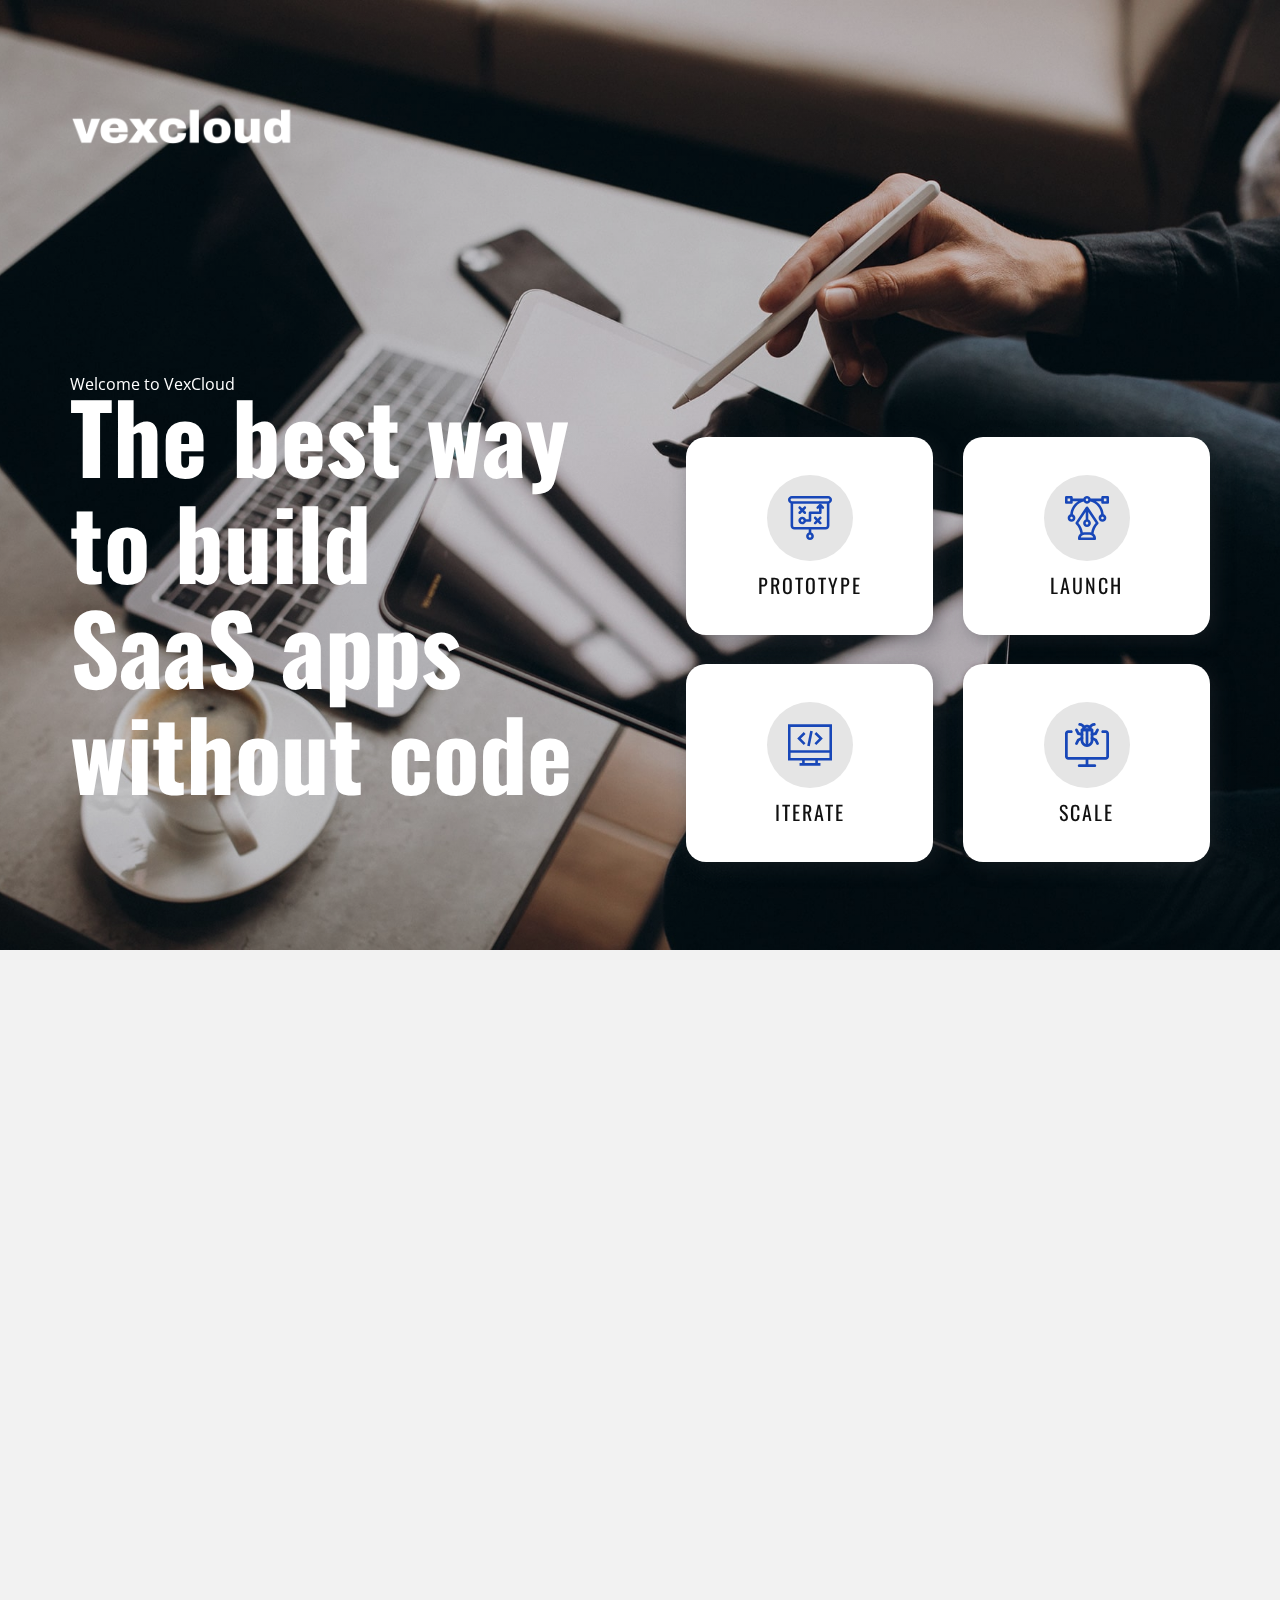
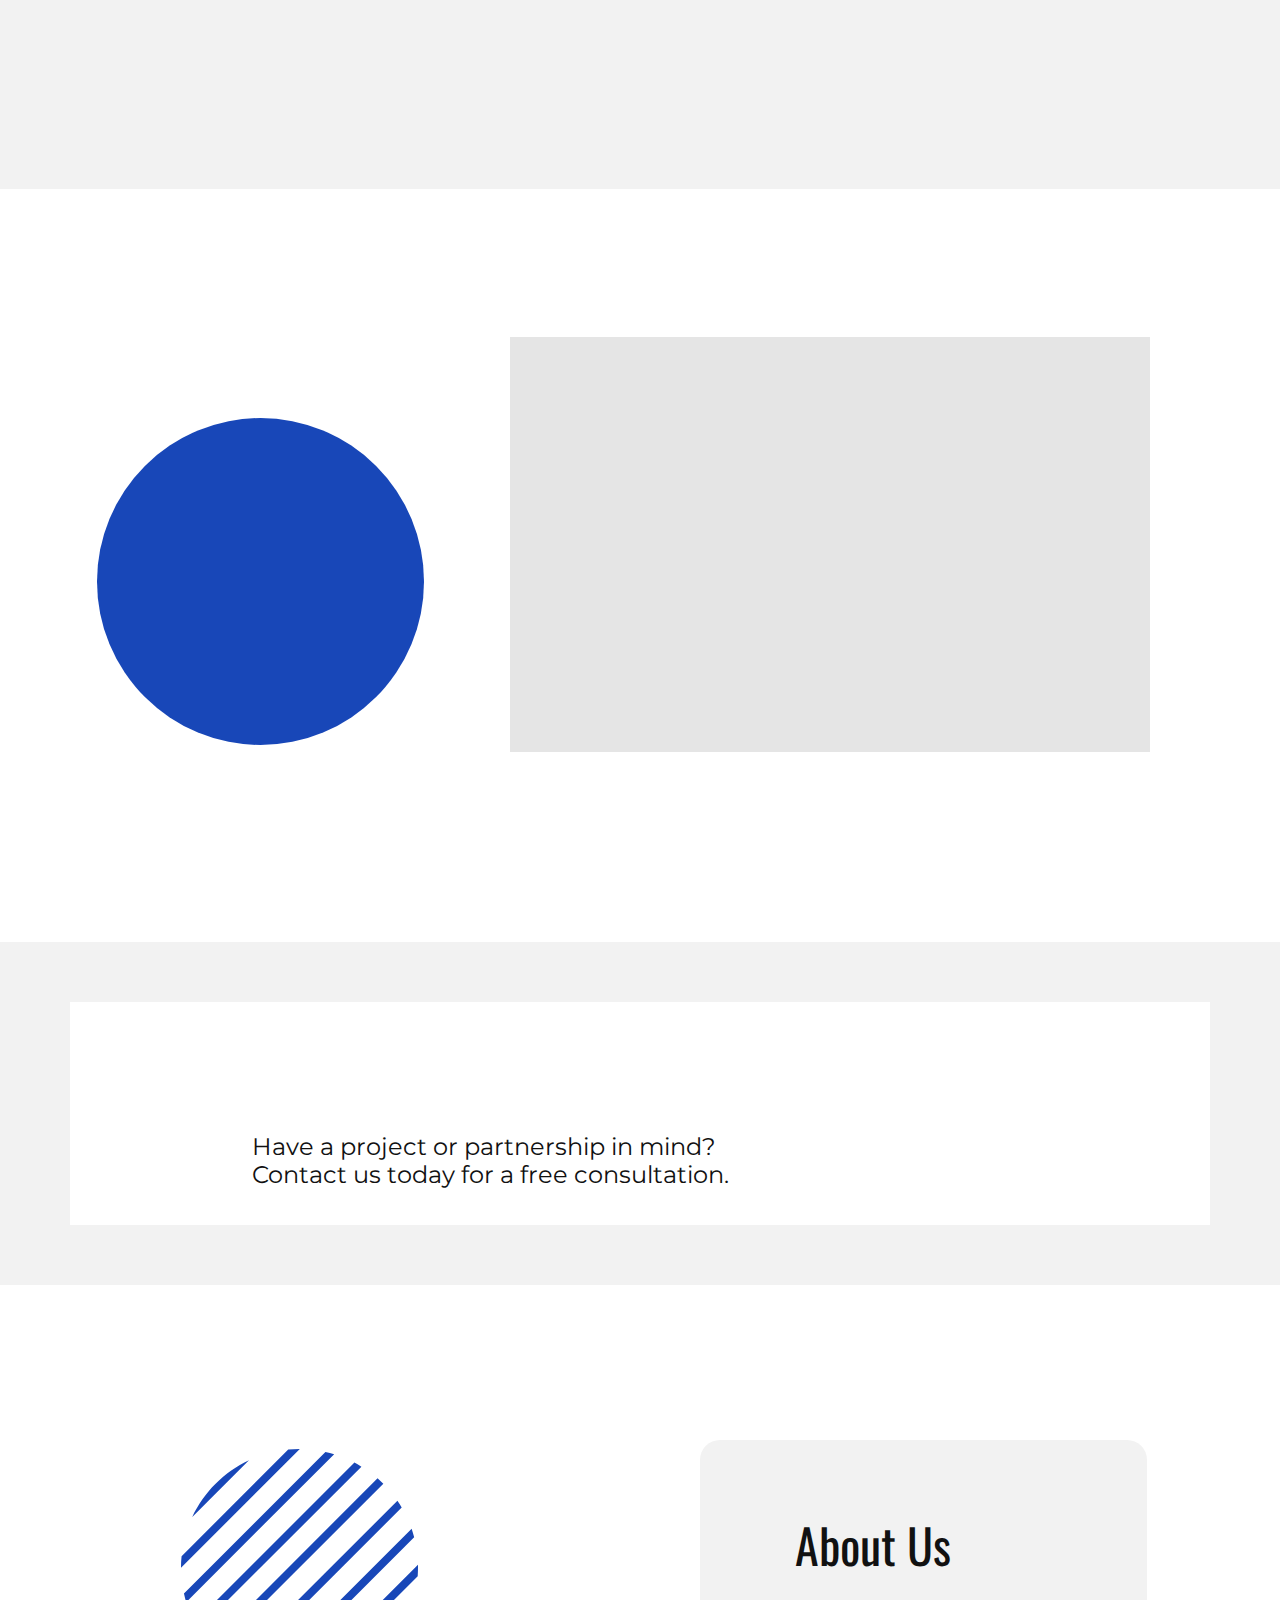
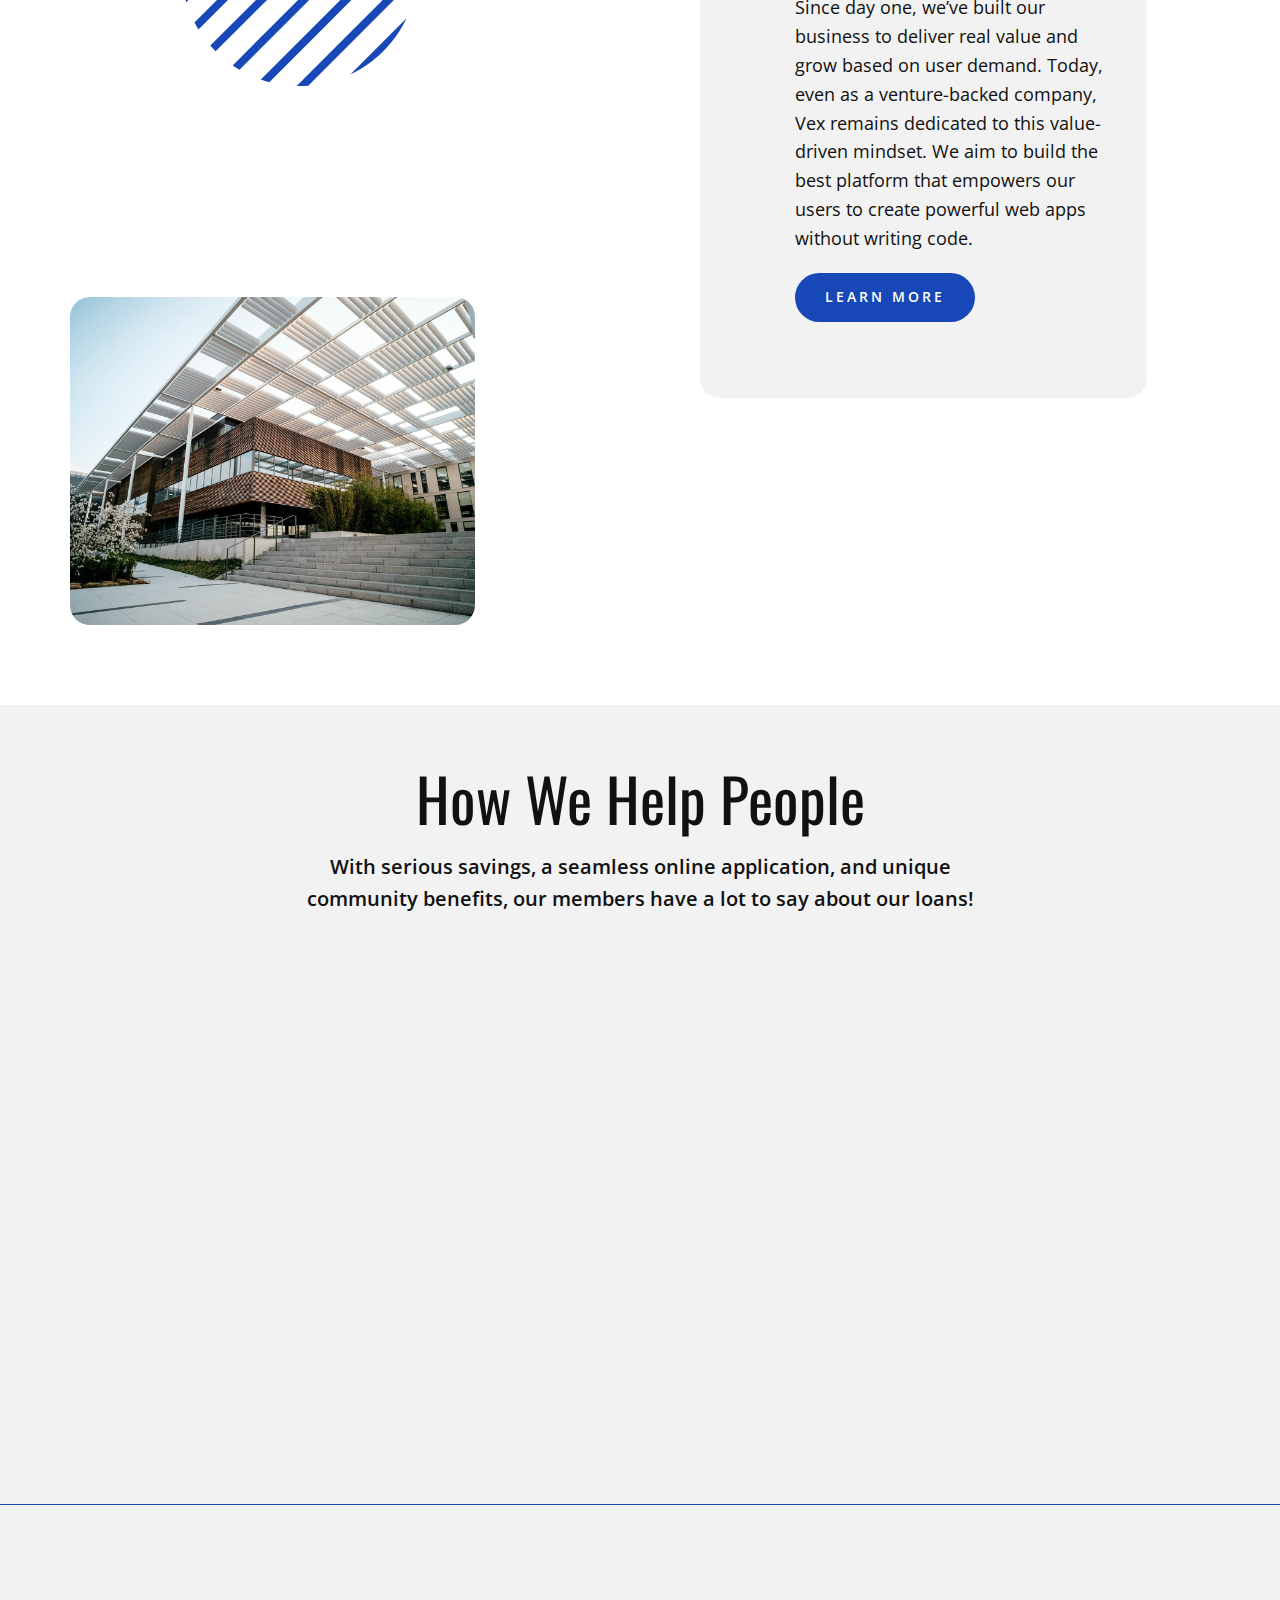
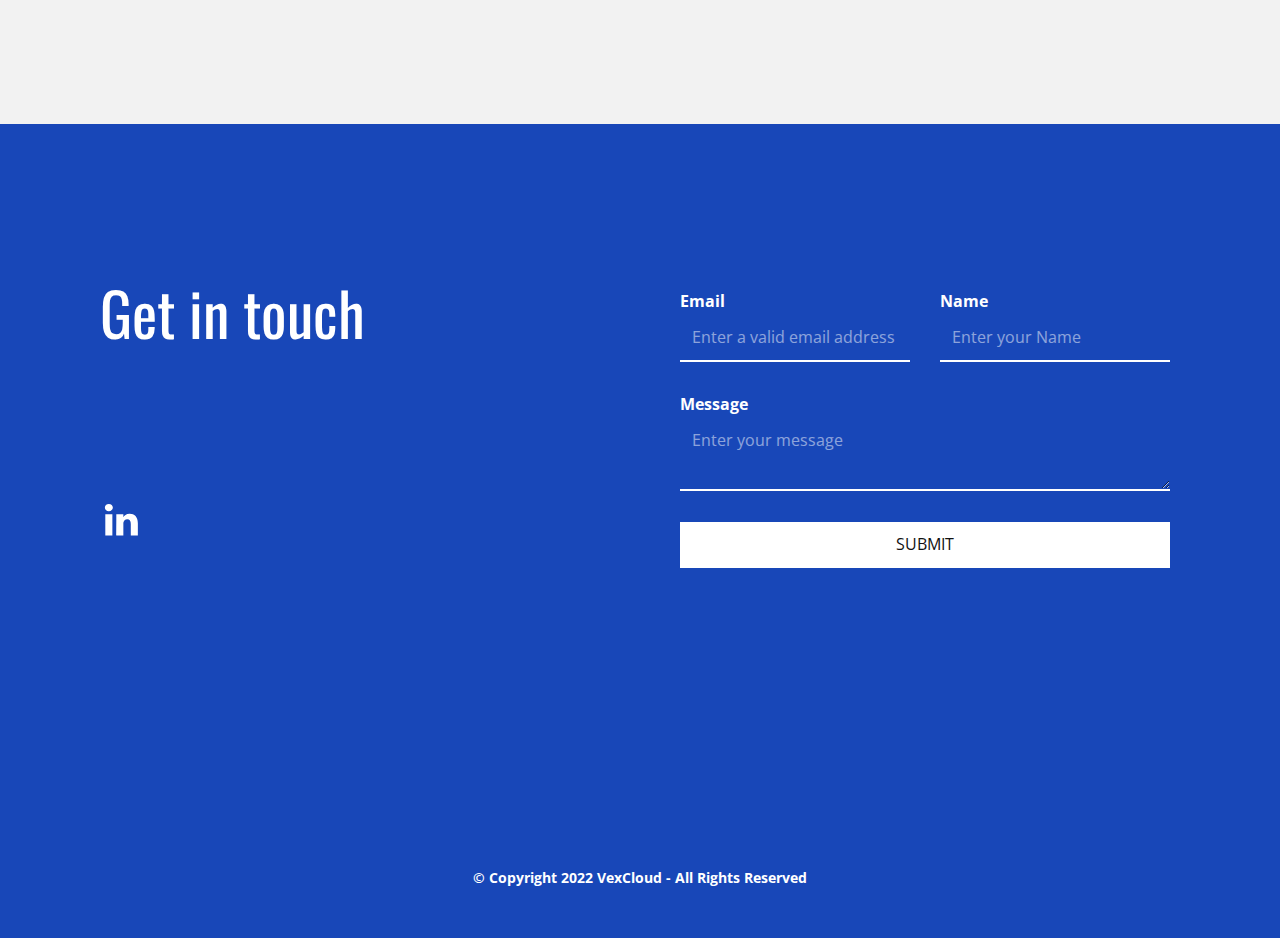
<file: VexCloud.html>
<!DOCTYPE html>
<html style="font-size: 16px;" lang="pt"><head>
    <meta name="viewport" content="width=device-width, initial-scale=1.0">
    <meta charset="utf-8">
    <meta name="keywords" content="Mobile App Development, ​We create super-awesome designs, ​Build your dream website today, ​Let&amp;apos;s Get Started, ​How We Help People, Effective Teams, Get in touch">
    <meta name="description" content="">
    <title>VexCloud</title>
    <link rel="stylesheet" href="nicepage.css" media="screen">
<link rel="stylesheet" href="VexCloud.css" media="screen">
    <script class="u-script" type="text/javascript" src="jquery.js" "="" defer=""></script>
    <script class="u-script" type="text/javascript" src="nicepage.js" "="" defer=""></script>
    <meta name="generator" content="Nicepage 4.17.10, nicepage.com">
    <link id="u-theme-google-font" rel="stylesheet" href="https://fonts.googleapis.com/css?family=Oswald:200,300,400,500,600,700|Open+Sans:300,300i,400,400i,500,500i,600,600i,700,700i,800,800i">
    <link id="u-page-google-font" rel="stylesheet" href="https://fonts.googleapis.com/css?family=Oswald:200,300,400,500,600,700|Montserrat:100,100i,200,200i,300,300i,400,400i,500,500i,600,600i,700,700i,800,800i,900,900i">
    
    
    
    
    
    
    
    
    <script type="application/ld+json">{
		"@context": "http://schema.org",
		"@type": "Organization",
		"name": "VexCloud",
		"logo": "images/minimalistic-logo-maker-for-a-senior-housing-center-4800a-el11.png"
}</script>
    <meta name="theme-color" content="#1847b8">
    <meta property="og:title" content="VexCloud">
    <meta property="og:description" content="">
    <meta property="og:type" content="website">
  </head>
  <body class="u-body u-overlap u-overlap-contrast u-overlap-transparent u-xl-mode" data-lang="pt"><header class="u-clearfix u-header u-header" id="sec-8ac9"><div class="u-clearfix u-sheet u-sheet-1">
        <a href="https://nicepage.com" class="u-image u-logo u-image-1" data-image-width="4000" data-image-height="4000">
          <img src="images/minimalistic-logo-maker-for-a-senior-housing-center-4800a-el11.png" class="u-logo-image u-logo-image-1">
        </a>
      </div></header> 
    <section class="u-align-right u-clearfix u-image u-shading u-section-1" id="sec-2e45">
      <div class="u-clearfix u-sheet u-sheet-1">
        <h1 class="u-align-left u-custom-font u-font-oswald u-text u-text-body-alt-color u-text-1" data-lang-en="Mobile App Development" data-animation-name="customAnimationIn" data-animation-duration="1000"> The best way to build <br>SaaS apps<br> without code
        </h1>
        <p class="u-align-left u-text u-text-body-alt-color u-text-2" data-lang-en="Image from <a href=&quot;https://www.freepik.com/photos/business&quot; class=&quot;u-border-2 u-border-white u-btn u-button-link u-button-style u-none u-text-body-alt-color u-block-d071-76&quot; style=&quot;background-image: none; border-style: none none solid; padding-top: 0; padding-bottom: 0; padding-left: 0; padding-right: 0&quot;>Freepik</a>" data-animation-name="customAnimationIn" data-animation-duration="1000">Welcome to VexCloud</p>
        <div class="u-list u-list-1">
          <div class="u-repeater u-repeater-1">
            <div class="u-align-center u-container-style u-list-item u-radius-20 u-repeater-item u-shape-round u-video-cover u-white u-list-item-1" data-animation-name="customAnimationIn" data-animation-duration="1000">
              <div class="u-container-layout u-similar-container u-valign-middle u-container-layout-1"><span class="u-grey-10 u-icon u-icon-circle u-text-palette-1-base u-icon-1"><svg class="u-svg-link" preserveAspectRatio="xMidYMin slice" viewBox="0 0 512 512" style=""><use xmlns:xlink="http://www.w3.org/1999/xlink" xlink:href="#svg-d293"></use></svg><svg class="u-svg-content" viewBox="0 0 512 512" x="0px" y="0px" id="svg-d293" style="enable-background:new 0 0 512 512;"><g><g><path d="M386.607,304.394L367.213,285l19.393-19.393c5.859-5.858,5.859-15.356,0-21.214c-5.857-5.858-15.355-5.858-21.213,0    L346,263.787l-19.394-19.394c-5.857-5.858-15.355-5.858-21.213,0c-5.858,5.858-5.858,15.355,0,21.213L324.787,285l-19.393,19.393    c-5.858,5.858-5.858,15.355,0,21.213c5.857,5.857,15.355,5.858,21.213,0L346,306.213l19.394,19.394    c5.857,5.857,15.355,5.858,21.213,0C392.465,319.749,392.465,310.252,386.607,304.394z"></path>
</g>
</g><g><g><path d="M206.607,184.394L187.213,165l19.393-19.393c5.858-5.858,5.858-15.355,0-21.213c-5.857-5.858-15.355-5.858-21.213,0    L166,143.787l-19.394-19.394c-5.857-5.858-15.355-5.858-21.213,0c-5.858,5.858-5.858,15.355,0,21.213L144.787,165l-19.393,19.393    c-5.859,5.858-5.859,15.356,0,21.214c5.857,5.857,15.355,5.858,21.213,0L166,186.213l19.394,19.394    c5.857,5.857,15.355,5.858,21.213,0C212.465,199.749,212.465,190.252,206.607,184.394z"></path>
</g>
</g><g><g><path d="M416.606,124.394l-30-30c-0.029-0.029-0.06-0.052-0.089-0.081c-5.916-5.822-15.373-5.668-21.124,0.081l-30,30    c-5.858,5.858-5.858,15.355,0,21.213c5.857,5.858,15.355,5.858,21.213,0l4.394-4.394V180H256c-8.284,0-15,6.716-15,15v75h-32.58    c-6.192-17.459-22.865-30-42.42-30c-24.813,0-45,20.187-45,45s20.187,45,45,45c19.555,0,36.228-12.541,42.42-30H256    c8.284,0,15-6.716,15-15v-75h105c8.284,0,15-6.716,15-15v-53.787l4.394,4.394C398.322,148.535,402.161,150,406,150    s7.678-1.465,10.606-4.393C422.464,139.749,422.464,130.252,416.606,124.394z M166,300c-8.271,0-15-6.729-15-15s6.729-15,15-15    s15,6.729,15,15S174.271,300,166,300z"></path>
</g>
</g><g><g><path d="M467,0H45C20.187,0,0,20.187,0,45c0,19.555,12.541,36.228,30,42.42V345c0,24.813,20.187,45,45,45h166v34.58    c-17.459,6.192-30,22.865-30,42.42c0,24.813,20.187,45,45,45s45-20.187,45-45c0-19.555-12.541-36.228-30-42.42V390h166    c24.813,0,45-20.187,45-45V87.42c17.459-6.192,30-22.865,30-42.42C512,20.187,491.813,0,467,0z M256,482c-8.271,0-15-6.729-15-15    s6.729-15,15-15s15,6.729,15,15S264.271,482,256,482z M452,345c0,8.271-6.729,15-15,15H75c-8.271,0-15-6.729-15-15V90h392V345z     M467,60H45c-8.271,0-15-6.729-15-15s6.729-15,15-15h422c8.271,0,15,6.729,15,15S475.271,60,467,60z"></path>
</g>
</g></svg></span>
                <h4 class="u-text u-text-3" data-lang-en="strategy"> Prototype</h4>
              </div>
            </div>
            <div class="u-align-center u-container-style u-list-item u-radius-20 u-repeater-item u-shape-round u-video-cover u-white u-list-item-2" data-animation-name="customAnimationIn" data-animation-duration="1000">
              <div class="u-container-layout u-similar-container u-valign-middle u-container-layout-2"><span class="u-grey-10 u-icon u-icon-circle u-text-palette-1-base u-icon-2"><svg class="u-svg-link" preserveAspectRatio="xMidYMin slice" viewBox="0 0 512 512" style=""><use xmlns:xlink="http://www.w3.org/1999/xlink" xlink:href="#svg-ddc0"></use></svg><svg class="u-svg-content" viewBox="0 0 512 512" x="0px" y="0px" id="svg-ddc0" style="enable-background:new 0 0 512 512;"><g><g><path d="M497,0h-60c-8.284,0-15,6.716-15,15v15H298.42C292.228,12.542,275.555,0,256,0s-36.228,12.542-42.42,30H90V15    c0-8.284-6.716-15-15-15H15C6.716,0,0,6.716,0,15v60c0,8.284,6.716,15,15,15h60c8.284,0,15-6.716,15-15V59.8h62.377    c-54.116,34.274-87.012,92.175-90.969,153.642C43.738,219.518,31,236.294,31,256c0,24.813,20.187,45,45,45s45-20.187,45-45    c0-19.38-12.315-35.938-29.53-42.26c5.326-70.647,56.198-131.494,124.226-148.758C223.07,79.794,238.361,90,256,90    c17.639,0,32.93-10.206,40.304-25.017c68.029,17.264,118.9,78.111,124.226,148.758C403.315,220.062,391,236.62,391,256    c0,24.813,20.187,45,45,45s45-20.187,45-45c0-19.706-12.738-36.482-30.408-42.558C446.627,151.852,413.633,94.207,359.623,60H422    v15c0,8.284,6.716,15,15,15h60c8.284,0,15-6.716,15-15V15C512,6.716,505.284,0,497,0z M60,60H30V30h30V60z M76,271    c-8.271,0-15-6.729-15-15s6.729-15,15-15s15,6.729,15,15S84.271,271,76,271z M256,60c-8.271,0-15-6.729-15-15s6.729-15,15-15    s15,6.729,15,15S264.271,60,256,60z M436,241c8.271,0,15,6.729,15,15s-6.729,15-15,15s-15-6.729-15-15S427.729,241,436,241z     M482,60h-30V30h30V60z"></path>
</g>
</g><g><g><path d="M388.48,307.679l-120-179.999c-0.004-0.006-0.009-0.012-0.013-0.019c-0.043-0.064-0.09-0.125-0.134-0.188    c-0.206-0.299-0.423-0.587-0.649-0.868c-6.321-7.854-18.357-7.324-24.017,0.868c-0.044,0.063-0.091,0.124-0.134,0.188    c-0.004,0.007-0.009,0.012-0.013,0.019l-120,180c-3.967,5.949-3.182,13.871,1.874,18.927    c29.927,29.927,48.975,69.047,54.164,110.901c-2.329,1.883-4.578,3.899-6.71,6.081C158.759,458.001,151,476.97,151,497    c0,8.284,6.716,15,15,15h180c8.284,0,15-6.716,15-15c0-20.03-7.759-38.999-21.847-53.412c-2.133-2.182-4.381-4.198-6.711-6.081    c5.188-41.856,24.236-80.976,54.163-110.9C391.662,321.551,392.447,313.628,388.48,307.679z M256,301c8.271,0,15,6.729,15,15    s-6.729,15-15,15s-15-6.729-15-15S247.729,301,256,301z M183.558,482c6.241-17.833,23.159-31,42.442-31h60    c19.283,0,36.201,13.167,42.442,31H183.558z M304.245,423.283C298.345,421.777,292.229,421,286,421h-60    c-6.229,0-12.345,0.777-18.245,2.284c-7.02-40.429-25.251-78.221-52.65-108.899L241,185.542v88.039    c-17.459,6.192-30,22.865-30,42.42c0,24.813,20.187,45,45,45s45-20.187,45-45c0-19.555-12.541-36.228-30-42.42v-88.039    l85.896,128.843C329.496,345.06,311.264,382.853,304.245,423.283z"></path>
</g>
</g></svg></span>
                <h4 class="u-text u-text-4" data-lang-en="ux Design"> Launch</h4>
              </div>
            </div>
            <div class="u-align-center u-container-style u-list-item u-radius-20 u-repeater-item u-shape-round u-video-cover u-white u-list-item-3" data-animation-name="customAnimationIn" data-animation-duration="1000">
              <div class="u-container-layout u-similar-container u-valign-middle u-container-layout-3"><span class="u-grey-10 u-icon u-icon-circle u-text-palette-1-base u-icon-3"><svg class="u-svg-link" preserveAspectRatio="xMidYMin slice" viewBox="0 0 512 512" style=""><use xmlns:xlink="http://www.w3.org/1999/xlink" xlink:href="#svg-ce99"></use></svg><svg class="u-svg-content" viewBox="0 0 512 512" x="0px" y="0px" id="svg-ce99" style="enable-background:new 0 0 512 512;"><g><g><path d="M0,15.845v420.259h164.332v30.049h-30.036v30.001h243.407v-30.001h-30.036v-30.049H512V15.845H0z M317.665,466.153    H194.334v-30.049h123.332V466.153z M481.999,406.103H30.001v-60.075h451.997V406.103z M481.999,316.027H30.001V45.847h451.997    V316.027z"></path>
</g>
</g><g><g><polygon points="203.943,126.712 182.729,105.498 107.29,180.937 182.729,256.375 203.943,235.161 149.718,180.937   "></polygon>
</g>
</g><g><g><polygon points="329.271,105.498 308.057,126.712 362.282,180.937 308.057,235.161 329.271,256.375 404.709,180.937   "></polygon>
</g>
</g><g><g><rect x="166.742" y="165.947" transform="matrix(0.1951 -0.9808 0.9808 0.1951 28.5815 396.7237)" width="178.511" height="30.002"></rect>
</g>
</g></svg></span>
                <h4 class="u-text u-text-5" data-lang-en="development"> Iterate</h4>
              </div>
            </div>
            <div class="u-align-center u-container-style u-list-item u-radius-20 u-repeater-item u-shape-round u-video-cover u-white u-list-item-4" data-animation-name="customAnimationIn" data-animation-duration="1000">
              <div class="u-container-layout u-similar-container u-valign-middle u-container-layout-4"><span class="u-grey-10 u-icon u-icon-circle u-text-palette-1-base u-icon-4"><svg class="u-svg-link" preserveAspectRatio="xMidYMin slice" viewBox="0 0 24 24" style=""><use xmlns:xlink="http://www.w3.org/1999/xlink" xlink:href="#svg-4417"></use></svg><svg class="u-svg-content" viewBox="0 0 24 24" id="svg-4417"><path d="m22.25 20h-20.5c-.965 0-1.75-.785-1.75-1.75v-12.5c0-.965.785-1.75 1.75-1.75h1.68c.414 0 .75.336.75.75s-.336.75-.75.75h-1.68c-.136 0-.25.114-.25.25v12.5c0 .136.114.25.25.25h20.5c.136 0 .25-.114.25-.25v-12.5c0-.136-.114-.25-.25-.25h-1.68c-.414 0-.75-.336-.75-.75s.336-.75.75-.75h1.68c.965 0 1.75.785 1.75 1.75v12.5c0 .965-.785 1.75-1.75 1.75z"></path><path d="m16.25 24h-8.5c-.414 0-.75-.336-.75-.75s.336-.75.75-.75h8.5c.414 0 .75.336.75.75s-.336.75-.75.75z"></path><path d="m12 24c-.414 0-.75-.336-.75-.75v-4c0-.414.336-.75.75-.75s.75.336.75.75v4c0 .414-.336.75-.75.75z"></path><path d="m14 4.5h-4c-.414 0-.75-.336-.75-.75 0-1.517 1.233-2.75 2.75-2.75s2.75 1.233 2.75 2.75c0 .414-.336.75-.75.75zm-3-1.5h2c-.229-.304-.591-.5-1-.5s-.771.196-1 .5z"></path><path d="m13.601 3.3c-.069 0-.139-.01-.208-.029-.398-.115-.628-.53-.513-.929.397-1.379 1.68-2.342 3.12-2.342.414 0 .75.336.75.75s-.336.75-.75.75c-.775 0-1.466.518-1.679 1.258-.095.328-.395.542-.72.542z"></path><path d="m10.399 3.3c-.326 0-.625-.214-.72-.542-.213-.74-.904-1.258-1.679-1.258-.414 0-.75-.336-.75-.75s.336-.75.75-.75c1.44 0 2.723.963 3.121 2.342.115.398-.115.813-.513.929-.07.019-.14.029-.209.029z"></path><path d="m14.75 7c-.336 0-.642-.228-.727-.568-.101-.401.144-.809.545-.909l1.666-.416.846-1.691c.186-.371.636-.521 1.006-.336.371.186.521.636.335 1.006l-1 2c-.098.196-.276.34-.489.393l-2 .5c-.061.014-.122.021-.182.021z"></path><path d="m17.75 12c-.275 0-.54-.151-.671-.415l-.886-1.771-1.771-.858c-.373-.181-.528-.629-.348-1.002s.629-.527 1.002-.348l2 .97c.149.072.27.191.344.34l1 2c.185.37.035.82-.335 1.006-.107.053-.222.078-.335.078z"></path><path d="m9.25 7c-.06 0-.121-.007-.182-.022l-2-.5c-.213-.053-.391-.197-.489-.393l-1-2c-.185-.37-.035-.82.335-1.006.372-.185.821-.035 1.006.336l.846 1.691 1.666.416c.402.101.646.508.545.909-.084.341-.391.569-.727.569z"></path><path d="m6.25 12c-.113 0-.227-.025-.335-.079-.371-.186-.521-.636-.335-1.006l1-2c.074-.148.195-.268.344-.34l2-.97c.372-.178.821-.025 1.001.348.181.373.025.821-.348 1.002l-1.77.858-.886 1.771c-.131.265-.397.416-.671.416z"></path><path d="m12 13c-1.93 0-3.5-1.57-3.5-3.5v-5.75c0-.414.336-.75.75-.75h5.5c.414 0 .75.336.75.75v5.75c0 1.93-1.57 3.5-3.5 3.5zm-2-8.5v5c0 1.103.897 2 2 2s2-.897 2-2v-5z"></path><path d="m12 13c-.414 0-.75-.336-.75-.75v-8.5c0-.414.336-.75.75-.75s.75.336.75.75v8.5c0 .414-.336.75-.75.75z"></path></svg></span>
                <h4 class="u-text u-text-6" data-lang-en="testing"> Scale</h4>
              </div>
            </div>
          </div>
        </div>
      </div>
    </section>
    <section class="u-align-center-lg u-align-center-md u-align-center-xl u-align-left-sm u-align-left-xs u-clearfix u-grey-5 u-section-2" id="carousel_e8ef">
      <div class="u-clearfix u-sheet u-sheet-1">
        <h2 class="u-text u-text-1" data-lang-en="​We create super-awesome designs" data-animation-name="customAnimationIn" data-animation-duration="1000">Design, develop and run powerful products with Vex.</h2>
        <div class="u-expanded-width u-list u-list-1">
          <div class="u-repeater u-repeater-1">
            <div class="u-align-left u-container-style u-list-item u-radius-20 u-repeater-item u-shape-round u-white u-list-item-1" data-animation-name="customAnimationIn" data-animation-duration="1000">
              <div class="u-container-layout u-similar-container u-container-layout-1"><span class="u-file-icon u-icon u-icon-circle u-palette-1-base u-text-white u-icon-1"><img src="images/1828743-b773816f.png" alt=""></span>
                <h5 class="u-custom-font u-text u-text-font u-text-2" data-lang-en="Amazing Design"> Full functionality, no code</h5>
                <p class="u-text u-text-3" data-lang-en="Sample text. Click to select the text box. Click again or double click to start editing the text."> Vex lets you create interactive, multi-user apps for desktop and mobile web browsers, including all the features you need to build a site like Facebook or Airbnb. Build out logic and manage a database with our intuitive, fully customizable platform.</p>
              </div>
            </div>
            <div class="u-align-left u-container-style u-list-item u-radius-20 u-repeater-item u-shape-round u-white u-list-item-2" data-animation-name="customAnimationIn" data-animation-duration="1000">
              <div class="u-container-layout u-similar-container u-container-layout-2"><span class="u-file-icon u-icon u-icon-circle u-palette-1-base u-text-white u-icon-2"><img src="images/1828743-b773816f.png" alt=""></span>
                <h5 class="u-custom-font u-text u-text-font u-text-4" data-lang-en="Copywriting"> Pixel-perfect designs</h5>
                <p class="u-text u-text-5" data-lang-en="Sample text. Click to select the text box. Click again or double click to start editing the text."> Vex offers total design freedom without any knowledge of HTML or CSS. Create mobile-friendly layouts and dynamic content for a polished product that you'll be proud to show off to your prospects, customers, or investors.</p>
              </div>
            </div>
            <div class="u-align-left u-container-style u-list-item u-radius-20 u-repeater-item u-shape-round u-white u-list-item-3" data-animation-name="customAnimationIn" data-animation-duration="1000">
              <div class="u-container-layout u-similar-container u-container-layout-3"><span class="u-file-icon u-icon u-icon-circle u-palette-1-base u-text-white u-icon-3"><img src="images/1828743-b773816f.png" alt=""></span>
                <h5 class="u-custom-font u-text u-text-font u-text-6" data-lang-en="Development"> Robust, scalable infrastructure</h5>
                <p class="u-text u-text-7" data-lang-en="Sample text. Click to select the text box. Click again or double click to start editing the text."> Traditional web applications require you to manage your code and set up a deployment process to a web server. Vex handles deployment and hosting for you. There are no hard limits on the number of users, volume of traffic, or data storage.</p>
              </div>
            </div>
            <div class="u-align-left u-container-style u-list-item u-radius-20 u-repeater-item u-shape-round u-white u-list-item-4" data-animation-name="customAnimationIn" data-animation-duration="1000">
              <div class="u-container-layout u-similar-container u-container-layout-4"><span class="u-file-icon u-icon u-icon-circle u-palette-1-base u-text-white u-icon-4"><img src="images/1828743-b773816f.png" alt=""></span>
                <h5 class="u-custom-font u-text u-text-font u-text-8" data-lang-en="24/7 Support">24/7 Support</h5>
                <p class="u-text u-text-9" data-lang-en="Sample text. Click to select the text box. Click again or double click to start editing the text."> We have a 24-hour support to help you with anything you need</p>
              </div>
            </div>
          </div>
        </div>
      </div>
    </section>
    <section class="u-clearfix u-section-3" id="carousel_fd61">
      <div class="u-clearfix u-sheet u-valign-middle u-sheet-1">
        <div class="u-clearfix u-expanded-width u-layout-wrap u-layout-wrap-1">
          <div class="u-layout">
            <div class="u-layout-row">
              <div class="u-align-center u-container-style u-layout-cell u-size-20-lg u-size-20-xl u-size-28-md u-size-28-sm u-size-28-xs u-layout-cell-1">
                <div class="u-container-layout u-valign-middle-lg u-valign-middle-md u-valign-middle-sm u-valign-middle-xl u-container-layout-1">
                  <div class="u-expanded-width-xs u-palette-1-base u-preserve-proportions u-shape u-shape-circle u-shape-1">
                    <div class="u-preserve-proportions-child" style="padding-top: 100%;"></div>
                  </div>
                  <img class="u-image u-image-contain u-image-round u-radius-30 u-image-1" src="images/phone-2-min.png" alt="" data-image-width="406" data-image-height="718" data-animation-name="customAnimationIn" data-animation-duration="1000">
                </div>
              </div>
              <div class="u-align-left u-container-style u-layout-cell u-size-32-md u-size-32-sm u-size-32-xs u-size-40-lg u-size-40-xl u-layout-cell-2">
                <div class="u-container-layout u-container-layout-2">
                  <div class="u-container-style u-expanded-width u-grey-10 u-group u-group-1">
                    <div class="u-container-layout">
                      <div class="u-container-style u-expanded-width u-grey-10 u-group u-group-2" data-animation-name="customAnimationIn" data-animation-duration="1000">
                        <div class="u-container-layout">
                          <h5 class="u-custom-font u-text u-text-font u-text-1" data-lang-en="about us">about us</h5>
                          <h2 class="u-text u-text-2" data-lang-en="​Build your dream website today"> Build your dream website today</h2>
                          <p class="u-text u-text-3" data-lang-en="​Article evident arrived express highest men did boy. Mistress sensible entirely am so. Quick can manor smart money hopes worth too. Comfort produce husband boy her had hearing. Law others theirs passed but wishes. You day real less till dear read. "> Building tech is slow and expensive. Vex is the most powerful no-code platform for creating digital products. Build better and faster. </p>
                          <ul class="u-custom-list u-text u-text-default u-text-4">
                            <li data-lang-en="​Support via E-mail and Phone">
                              <div class="u-list-icon u-text-palette-2-base">
                                <div xmlns="http://www.w3.org/2000/svg" xmlns:xlink="http://www.w3.org/1999/xlink" version="1.1" xml:space="preserve" class="u-svg-content">►</div>
                              </div> Support via E-mail and Phone
                            </li>
                            <li data-lang-en="Multi-Language Support">
                              <div class="u-list-icon u-text-palette-2-base">
                                <div xmlns="http://www.w3.org/2000/svg" xmlns:xlink="http://www.w3.org/1999/xlink" version="1.1" xml:space="preserve" class="u-svg-content">►</div>
                              </div>Multi-Language Support
                            </li>
                          </ul>
                          <a href="VexCloud.html#sec-9e59" data-page-id="693414479" class="u-active-black u-btn u-btn-round u-button-style u-hover-black u-palette-1-base u-radius-50 u-btn-1" data-lang-en="{&quot;content&quot;:&quot;read more&quot;,&quot;href&quot;:&quot;https://nicepage.studio&quot;}">read more</a>
                        </div>
                      </div>
                    </div>
                  </div>
                </div>
              </div>
            </div>
          </div>
        </div>
      </div>
    </section>
    <section class="u-clearfix u-grey-5 u-section-4" id="carousel_b522">
      <div class="u-clearfix u-sheet u-valign-middle u-sheet-1">
        <div class="u-clearfix u-expanded-width u-layout-wrap u-layout-wrap-1">
          <div class="u-layout">
            <div class="u-layout-row">
              <div class="u-align-center-sm u-align-center-xs u-align-left-md u-container-style u-layout-cell u-size-14-md u-size-14-sm u-size-14-xs u-size-8-lg u-size-8-xl u-white u-layout-cell-1">
                <div class="u-container-layout u-valign-middle u-container-layout-1"><span class="u-icon u-icon-circle u-palette-1-base u-text-white u-icon-1" data-animation-name="customAnimationIn" data-animation-duration="1000"><svg class="u-svg-link" preserveAspectRatio="xMidYMin slice" viewBox="0 0 60 60" style=""><use xmlns:xlink="http://www.w3.org/1999/xlink" xlink:href="#svg-97b5"></use></svg><svg class="u-svg-content" viewBox="0 0 60 60" x="0px" y="0px" id="svg-97b5" style="enable-background:new 0 0 60 60;"><g><path d="M42.595,0H17.405C14.977,0,13,1.977,13,4.405v51.189C13,58.023,14.977,60,17.405,60h25.189C45.023,60,47,58.023,47,55.595
		V4.405C47,1.977,45.023,0,42.595,0z M15,8h30v38H15V8z M17.405,2h25.189C43.921,2,45,3.079,45,4.405V6H15V4.405
		C15,3.079,16.079,2,17.405,2z M42.595,58H17.405C16.079,58,15,56.921,15,55.595V48h30v7.595C45,56.921,43.921,58,42.595,58z"></path><path d="M30,49c-2.206,0-4,1.794-4,4s1.794,4,4,4s4-1.794,4-4S32.206,49,30,49z M30,55c-1.103,0-2-0.897-2-2s0.897-2,2-2
		s2,0.897,2,2S31.103,55,30,55z"></path><path d="M26,5h4c0.553,0,1-0.447,1-1s-0.447-1-1-1h-4c-0.553,0-1,0.447-1,1S25.447,5,26,5z"></path><path d="M33,5h1c0.553,0,1-0.447,1-1s-0.447-1-1-1h-1c-0.553,0-1,0.447-1,1S32.447,5,33,5z"></path><path d="M56.612,4.569c-0.391-0.391-1.023-0.391-1.414,0s-0.391,1.023,0,1.414c3.736,3.736,3.736,9.815,0,13.552
		c-0.391,0.391-0.391,1.023,0,1.414c0.195,0.195,0.451,0.293,0.707,0.293s0.512-0.098,0.707-0.293
		C61.128,16.434,61.128,9.085,56.612,4.569z"></path><path d="M52.401,6.845c-0.391-0.391-1.023-0.391-1.414,0s-0.391,1.023,0,1.414c1.237,1.237,1.918,2.885,1.918,4.639
		s-0.681,3.401-1.918,4.638c-0.391,0.391-0.391,1.023,0,1.414c0.195,0.195,0.451,0.293,0.707,0.293s0.512-0.098,0.707-0.293
		c1.615-1.614,2.504-3.764,2.504-6.052S54.017,8.459,52.401,6.845z"></path><path d="M4.802,5.983c0.391-0.391,0.391-1.023,0-1.414s-1.023-0.391-1.414,0c-4.516,4.516-4.516,11.864,0,16.38
		c0.195,0.195,0.451,0.293,0.707,0.293s0.512-0.098,0.707-0.293c0.391-0.391,0.391-1.023,0-1.414
		C1.065,15.799,1.065,9.72,4.802,5.983z"></path><path d="M9.013,6.569c-0.391-0.391-1.023-0.391-1.414,0c-1.615,1.614-2.504,3.764-2.504,6.052s0.889,4.438,2.504,6.053
		c0.195,0.195,0.451,0.293,0.707,0.293s0.512-0.098,0.707-0.293c0.391-0.391,0.391-1.023,0-1.414
		c-1.237-1.237-1.918-2.885-1.918-4.639S7.775,9.22,9.013,7.983C9.403,7.593,9.403,6.96,9.013,6.569z"></path>
</g></svg></span>
                </div>
              </div>
              <div class="u-align-center-sm u-align-center-xs u-container-style u-layout-cell u-size-35-lg u-size-39-xl u-size-46-md u-size-46-sm u-size-46-xs u-white u-layout-cell-2">
                <div class="u-container-layout u-valign-middle u-container-layout-2">
                  <h2 class="u-text u-text-default u-text-1" data-lang-en="​Let's Get Started" data-animation-name="customAnimationIn" data-animation-duration="1000"> Let's Get Started</h2>
                  <h6 class="u-custom-font u-font-montserrat u-text u-text-2" data-lang-en="​Have a project or partnership in mind?<br>Contact us today for a free consultation."> Have a project or partnership in mind?<br>Contact us today for a free consultation.
                  </h6>
                </div>
              </div>
              <div class="u-align-center-lg u-align-center-sm u-align-center-xl u-align-center-xs u-align-left-md u-container-style u-layout-cell u-size-13-xl u-size-17-lg u-size-60-md u-size-60-sm u-size-60-xs u-white u-layout-cell-3">
                <div class="u-container-layout u-valign-middle u-container-layout-3">
                  <a href="VexCloud.html#carousel_7650" data-page-id="693414479" class="u-btn u-btn-round u-button-style u-hover-palette-1-light-1 u-palette-1-base u-radius-50 u-btn-1" data-lang-en="{&quot;content&quot;:&quot;Contact Us&quot;,&quot;href&quot;:&quot;https://nicepage.review&quot;}" data-animation-name="customAnimationIn" data-animation-duration="1000">Contact Us</a>
                </div>
              </div>
            </div>
          </div>
        </div>
      </div>
    </section>
    <section class="u-align-center-lg u-align-center-md u-align-center-sm u-align-center-xs u-clearfix u-section-5" id="sec-9e59">
      <div class="u-clearfix u-sheet u-valign-middle u-sheet-1">
        <img class="u-image u-image-round u-radius-20 u-image-1" src="images/ret-min.jpg" data-image-width="1600" data-image-height="1067">
        <div class="u-shape u-shape-svg u-text-palette-1-base u-shape-1">
          <svg class="u-svg-link" preserveAspectRatio="none" viewBox="0 0 160 160" style=""><use xmlns:xlink="http://www.w3.org/1999/xlink" xlink:href="#svg-db78"></use></svg>
          <svg class="u-svg-content" viewBox="0 0 160 160" x="0px" y="0px" id="svg-db78"><path d="M114.3,152.3l38-38C144.4,130.9,130.9,144.4,114.3,152.3z M117.1,9.1l-108,108c0.8,1.6,1.7,3.2,2.7,4.8l110-110
	C120.3,10.9,118.7,10,117.1,9.1z M97.5,2L2,97.5c0.4,2,1,4,1.5,5.9l99.9-99.9C101.5,2.9,99.5,2.4,97.5,2z M80,160c2,0,4-0.1,5.9-0.2
	l73.9-73.9c0.1-2,0.2-3.9,0.2-5.9c0-0.6,0-1.2,0-1.9L78.1,160C78.8,160,79.4,160,80,160z M34.9,146.1c1.5,1,3,2,4.6,2.9L149,39.5
	c-0.9-1.6-1.9-3.1-2.9-4.6L34.9,146.1z M132.7,19.8L19.8,132.7c1.2,1.3,2.3,2.6,3.6,3.9L136.6,23.4C135.3,22.2,134,21,132.7,19.8z
	 M59.6,157.4l97.8-97.8c-0.5-1.9-1.1-3.8-1.7-5.7L53.9,155.6C55.8,156.3,57.7,156.9,59.6,157.4z M7.6,45.9L45.9,7.6
	C29.1,15.5,15.5,29.1,7.6,45.9z M80,0c-2.6,0-5.1,0.1-7.6,0.4l-72,72C0.1,74.9,0,77.4,0,80c0,0.1,0,0.2,0,0.2L80.2,0
	C80.2,0,80.1,0,80,0z"></path></svg>
        </div>
        <div class="u-palette-1-base u-shape u-shape-circle u-shape-2" data-animation-name="customAnimationIn" data-animation-duration="1000"></div>
        <div class="u-align-left u-container-style u-grey-5 u-group u-radius-20 u-shape-round u-group-1">
          <div class="u-container-layout u-valign-middle u-container-layout-1">
            <h3 class="u-text u-text-1" data-lang-en="About Us">About Us</h3>
            <p class="u-text u-text-2" data-lang-en="Elit ut aliquam purus sit amet luctus venenatis. Ridiculus mus mauris vitae ultricies leo integer malesuada. Massa enim nec dui nunc mattis enim. Sagittis vitae et leo duis ut. Lacus suspendisse faucibus interdum."> Since day one, we’ve built our business to deliver real value and grow based on user demand. Today, even as a venture-backed company, Vex remains dedicated to this value-driven mindset. We aim to build the best platform that empowers our users to create powerful web apps without writing code.</p>
            <a href="VexCloud.html#sec-2e45" data-page-id="693414479" class="u-active-black u-border-none u-btn u-btn-round u-button-style u-hover-black u-palette-1-base u-radius-50 u-btn-1" data-lang-en="{&quot;content&quot;:&quot;learn more&quot;,&quot;href&quot;:&quot;https://nicepage.studio&quot;}">learn more</a>
          </div>
        </div>
        <img class="u-image u-image-round u-radius-20 u-image-2" src="images/fdffffff-min.jpg" data-image-width="1100" data-image-height="999" data-animation-name="customAnimationIn" data-animation-duration="1000">
      </div>
    </section>
    <section class="u-align-center u-clearfix u-grey-5 u-section-6" id="carousel_2c98">
      <div class="u-clearfix u-sheet u-sheet-1">
        <h2 class="u-text u-text-default u-text-1" data-lang-en="​How We Help People"> How We Help People</h2>
        <p class="u-text u-text-2" data-lang-en="​With serious savings, a seamless online application, and unique community benefits, our members have a lot to say about our loans!"> With serious savings, a seamless online application, and unique community benefits, our members have a lot to say about our loans!</p>
        <div class="u-expanded-width u-list u-list-1">
          <div class="u-repeater u-repeater-1">
            <div class="u-container-style u-list-item u-repeater-item u-list-item-1" data-animation-name="customAnimationIn" data-animation-duration="1000">
              <div class="u-container-layout u-similar-container u-valign-top-sm u-valign-top-xs u-container-layout-1">
                <div class="u-border-2 u-border-palette-1-base u-container-style u-expanded-width u-group u-palette-1-base u-radius-20 u-shape-round u-group-1">
                  <div class="u-container-layout u-valign-top u-container-layout-2"><span class="u-file-icon u-icon u-text-white u-icon-1"><img src="images/2087858-7c19edfa.png" alt=""></span>
                    <p class="u-text u-text-3" data-lang-en="​Article evident arrived express highest men did boy. Mistress sensible entirely am so. Quick can manor smart money hopes worth too. Comfort produce husband boy her had hearing."> I loved the service, before I needed lines of code to develop my site, and now with a few simple mouse tweaks I can create a dream site!</p>
                  </div>
                </div>
                <div class="u-border-6 u-border-palette-1-base u-image u-image-circle u-image-1" alt="" data-image-width="1000" data-image-height="876"></div>
                <h6 class="u-custom-font u-font-montserrat u-text u-text-4" data-lang-en="May Smith">May Smith</h6>
              </div>
            </div>
            <div class="u-container-style u-list-item u-repeater-item u-list-item-2" data-animation-name="customAnimationIn" data-animation-duration="1000">
              <div class="u-container-layout u-similar-container u-valign-top-sm u-valign-top-xs u-container-layout-3">
                <div class="u-border-2 u-border-palette-1-base u-container-style u-expanded-width u-group u-palette-1-base u-radius-20 u-shape-round u-group-2">
                  <div class="u-container-layout u-valign-top u-container-layout-4"><span class="u-file-icon u-icon u-text-white u-icon-2"><img src="images/2087858-7c19edfa.png" alt=""></span>
                    <p class="u-text u-text-default u-text-5" data-lang-en="​​Article evident arrived express highest men did boy. Mistress sensible entirely am so. Quick can manor smart money hopes worth too. Comfort produce husband boy her had hearing."> Without words to describe me that don't understand much about HTTPS, this platform helped me a lot!</p>
                  </div>
                </div>
                <div class="u-border-6 u-border-palette-1-base u-image u-image-circle u-image-2" alt="" data-image-width="720" data-image-height="1080"></div>
                <h6 class="u-custom-font u-font-montserrat u-text u-text-6" data-lang-en="Bob Perry">Bob Perry</h6>
              </div>
            </div>
            <div class="u-container-style u-list-item u-repeater-item u-list-item-3" data-animation-name="customAnimationIn" data-animation-duration="1000">
              <div class="u-container-layout u-similar-container u-valign-top-sm u-valign-top-xs u-container-layout-5">
                <div class="u-border-2 u-border-palette-1-base u-container-style u-expanded-width u-group u-palette-1-base u-radius-20 u-shape-round u-group-3">
                  <div class="u-container-layout u-valign-top u-container-layout-6"><span class="u-file-icon u-icon u-text-white u-icon-3"><img src="images/2087858-7c19edfa.png" alt=""></span>
                    <p class="u-text u-text-default u-text-7" data-lang-en="​Article evident arrived express highest men did boy. Mistress sensible entirely am so. Quick can manor smart money hopes worth too. Comfort produce husband boy her had hearing."> I don't know how few people know that it is amazing how this platform works, I can develop my websites with ease.</p>
                  </div>
                </div>
                <div class="u-border-6 u-border-palette-1-base u-image u-image-circle u-image-3" alt="" data-image-width="800" data-image-height="766"></div>
                <h6 class="u-custom-font u-font-montserrat u-text u-text-8" data-lang-en="Marry Hudson">Marry Hudson</h6>
              </div>
            </div>
          </div>
        </div>
      </div>
    </section>
    <section class="u-clearfix u-palette-1-base u-valign-middle u-section-7" id="carousel_7650">
      <div class="u-expanded-width u-grey-5 u-shape u-shape-rectangle u-shape-1"></div>
      <div class="u-clearfix u-layout-wrap u-layout-wrap-1">
        <div class="u-layout">
          <div class="u-layout-row">
            <div class="u-align-left u-container-style u-layout-cell u-left-cell u-size-30 u-layout-cell-1">
              <div class="u-container-layout u-container-layout-1">
                <h2 class="u-text u-text-default u-text-1" data-lang-en="Get in touch">Get in touch</h2>
                <div class="u-social-icons u-spacing-20 u-social-icons-1">
                  <a class="u-social-url" target="_blank" href="#"><span class="u-icon u-icon-circle u-social-icon u-social-linkedin u-icon-1">
          <svg class="u-svg-link" preserveAspectRatio="xMidYMin slice" viewBox="0 0 112 112" style=""><use xmlns:xlink="http://www.w3.org/1999/xlink" xlink:href="#svg-438b"></use></svg>
          <svg x="0px" y="0px" viewBox="0 0 112 112" id="svg-438b" class="u-svg-content"><path d="M33.8,96.8H14.5v-58h19.3V96.8z M24.1,30.9L24.1,30.9c-6.6,0-10.8-4.5-10.8-10.1c0-5.8,4.3-10.1,10.9-10.1 S34.9,15,35.1,20.8C35.1,26.4,30.8,30.9,24.1,30.9z M103.3,96.8H84.1v-31c0-7.8-2.7-13.1-9.8-13.1c-5.3,0-8.5,3.6-9.9,7.1 c-0.6,1.3-0.6,3-0.6,4.8V97H44.5c0,0,0.3-52.6,0-58h19.3v8.2c2.6-3.9,7.2-9.6,17.4-9.6c12.7,0,22.2,8.4,22.2,26.1V96.8z"></path></svg>
        </span>
                  </a>
                </div>
              </div>
            </div>
            <div class="u-container-style u-layout-cell u-right-cell u-size-30 u-layout-cell-2">
              <div class="u-container-layout u-valign-top u-container-layout-2">
                <div class="u-form u-form-1">
                  <form action="//publish.nicepage.com/Form/Process" method="POST" class="u-clearfix u-form-spacing-30 u-form-vertical u-inner-form" style="padding: 10px" source="email" name="form">
                    <div class="u-form-email u-form-group u-form-partition-factor-2">
                      <label class="u-label u-text-body-alt-color u-label-1" data-lang-en="Email">Email</label>
                      <input type="email" placeholder="Enter a valid email address" id="email-319a" name="email" class="u-border-2 u-border-no-left u-border-no-right u-border-no-top u-border-white u-input u-input-rectangle" required="" data-lang-en="Enter a valid email address">
                    </div>
                    <div class="u-form-group u-form-name u-form-partition-factor-2">
                      <label class="u-label u-text-body-alt-color u-label-2" data-lang-en="Name">Name</label>
                      <input type="text" placeholder="Enter your Name" id="name-319a" name="name" class="u-border-2 u-border-no-left u-border-no-right u-border-no-top u-border-white u-input u-input-rectangle" required="" data-lang-en="Enter your Name">
                    </div>
                    <div class="u-form-group u-form-message">
                      <label class="u-label u-text-body-alt-color u-label-3" data-lang-en="Message">Message</label>
                      <textarea placeholder="Enter your message" id="message-319a" name="message" class="u-border-2 u-border-no-left u-border-no-right u-border-no-top u-border-white u-input u-input-rectangle" required="" data-lang-en="Enter your message"></textarea>
                    </div>
                    <div class="u-align-left u-form-group u-form-submit">
                      <a href="#" class="u-btn u-btn-submit u-button-style u-white u-btn-1" data-lang-en="{&quot;content&quot;:&quot;Submit&quot;,&quot;href&quot;:&quot;#&quot;}">Submit</a>
                      <input type="submit" value="submit" class="u-form-control-hidden">
                    </div>
                    <div class="u-form-send-message u-form-send-success" data-lang-en="
            Thank you! Your message has been sent.
        "> Thank you! Your message has been sent. </div>
                    <div class="u-form-send-error u-form-send-message" data-lang-en="
            Unable to send your message. Please fix errors then try again.
        "> Unable to send your message. Please fix errors then try again. </div>
                    <input type="hidden" value="" name="recaptchaResponse">
                    <input type="hidden" name="formServices" value="5788566849d3198249f7c0e175d79645">
                  </form>
                </div>
              </div>
            </div>
          </div>
        </div>
      </div>
    </section>
    
    
    <footer class="u-align-center u-clearfix u-footer u-palette-1-base u-footer" id="sec-60e0"><div class="u-clearfix u-sheet u-sheet-1">
        <p class="u-small-text u-text u-text-variant u-text-1" data-lang-en="Sample text. Click to select the text box. Click again or double click to start editing the text."> © Copyright 2022 VexCloud - All Rights Reserved</p>
      </div></footer>
  
</body></html>
</file>
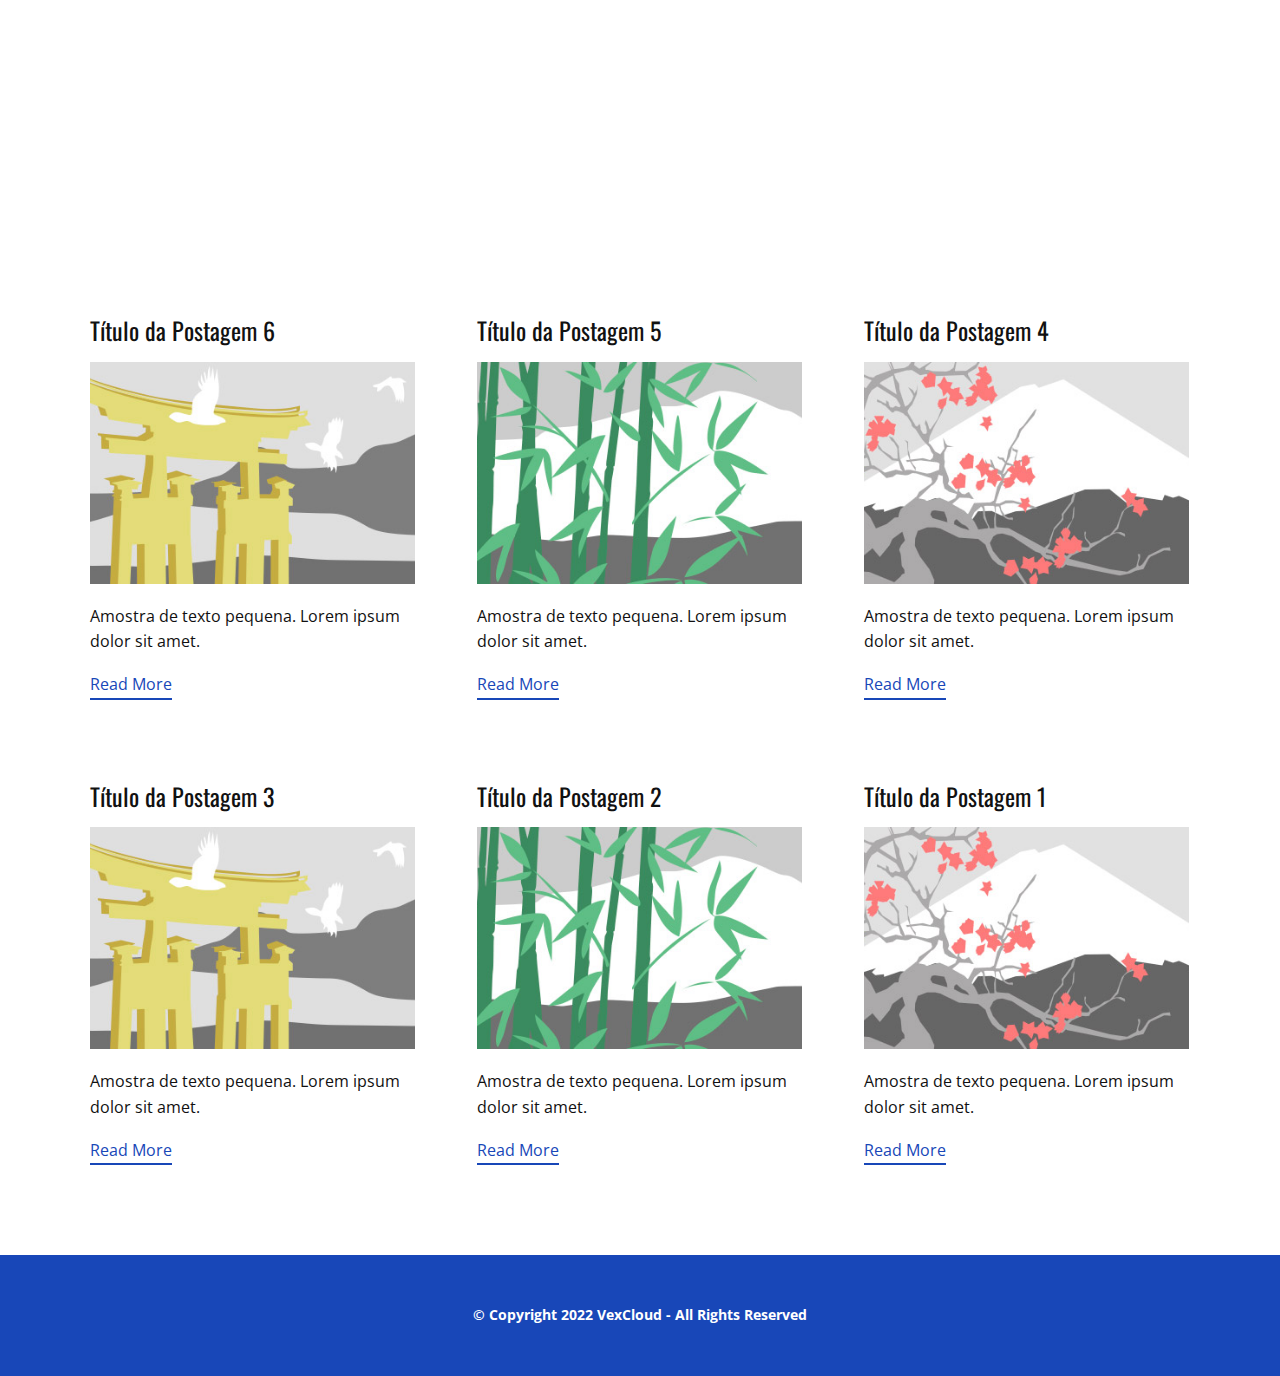
<file: blog/blog.html>
<html style="font-size: 16px;" lang="pt"><head>
    <meta name="viewport" content="width=device-width, initial-scale=1.0">
    <meta charset="utf-8">
    <meta name="keywords" content="">
    <meta name="description" content="">
    <title>Blog Template</title>
    <link rel="stylesheet" href="../nicepage.css" media="screen">
<link rel="stylesheet" href="../Blog-Template.css" media="screen">
    <script class="u-script" type="text/javascript" src="../jquery.js" "="" defer=""></script>
    <script class="u-script" type="text/javascript" src="../nicepage.js" "="" defer=""></script>
    <meta name="generator" content="Nicepage 4.17.10, nicepage.com">
    <link id="u-theme-google-font" rel="stylesheet" href="https://fonts.googleapis.com/css?family=Oswald:200,300,400,500,600,700|Open+Sans:300,300i,400,400i,500,500i,600,600i,700,700i,800,800i">
    
    
    <script type="application/ld+json">{
		"@context": "http://schema.org",
		"@type": "Organization",
		"name": "VexCloud",
		"logo": "images/minimalistic-logo-maker-for-a-senior-housing-center-4800a-el11.png"
}</script>
    <meta name="theme-color" content="#1847b8">
  </head>
  <body class="u-body u-xl-mode" data-lang="pt"><header class="u-clearfix u-header u-header" id="sec-8ac9"><div class="u-clearfix u-sheet u-sheet-1">
        <a href="https://nicepage.com" class="u-image u-logo u-image-1" data-image-width="4000" data-image-height="4000">
          <img src="../images/minimalistic-logo-maker-for-a-senior-housing-center-4800a-el11.png" class="u-logo-image u-logo-image-1">
        </a>
      </div></header>
    <section class="u-clearfix u-section-1" id="sec-942a">
      <div class="u-clearfix u-sheet u-valign-middle u-sheet-1"><!--blog--><!--blog_options_json--><!--{"type":"Recent","source":"","tags":"","count":""}--><!--/blog_options_json-->
        <div class="u-blog u-expanded-width u-repeater u-repeater-1"><!--blog_post-->
          <div class="u-blog-post u-container-style u-repeater-item u-white u-repeater-item-1">
            <div class="u-container-layout u-similar-container u-valign-top u-container-layout-1"><!--blog_post_header-->
              <h4 class="u-blog-control u-text u-text-1">
                <a class="u-post-header-link" href="../blog/post-5.html">Título da Postagem 6</a>
              </h4><!--/blog_post_header--><!--blog_post_image-->
              <a class="u-post-header-link" href="../blog/post-5.html"><img alt="" class="u-blog-control u-expanded-width u-image u-image-default u-image-1" src="../images/8ad73f3c.jpeg"></a><!--/blog_post_image--><!--blog_post_content-->
              <div class="u-blog-control u-post-content u-text u-text-2 fr-view">Amostra de texto pequena. Lorem ipsum dolor sit amet.</div><!--/blog_post_content--><!--blog_post_readmore-->
              <a href="../blog/post-5.html" class="u-blog-control u-border-2 u-border-palette-1-base u-btn u-btn-rectangle u-button-style u-none u-btn-1"><!--blog_post_readmore_content--><!--options_json--><!--{"content":"Read More","defaultValue":"Ler Mais"}--><!--/options_json-->Read More<!--/blog_post_readmore_content--></a><!--/blog_post_readmore-->
            </div>
          </div><div class="u-blog-post u-container-style u-repeater-item u-video-cover u-white">
            <div class="u-container-layout u-similar-container u-valign-top u-container-layout-2"><!--blog_post_header-->
              <h4 class="u-blog-control u-text u-text-3">
                <a class="u-post-header-link" href="../blog/post-4.html">Título da Postagem 5</a>
              </h4><!--/blog_post_header--><!--blog_post_image-->
              <a class="u-post-header-link" href="../blog/post-4.html"><img alt="" class="u-blog-control u-expanded-width u-image u-image-default u-image-2" src="../images/68f64b9d.jpeg"></a><!--/blog_post_image--><!--blog_post_content-->
              <div class="u-blog-control u-post-content u-text u-text-4 fr-view">Amostra de texto pequena. Lorem ipsum dolor sit amet.</div><!--/blog_post_content--><!--blog_post_readmore-->
              <a href="../blog/post-4.html" class="u-blog-control u-border-2 u-border-palette-1-base u-btn u-btn-rectangle u-button-style u-none u-btn-2"><!--blog_post_readmore_content--><!--options_json--><!--{"content":"Read More","defaultValue":"Ler Mais"}--><!--/options_json-->Read More<!--/blog_post_readmore_content--></a><!--/blog_post_readmore-->
            </div>
          </div><div class="u-blog-post u-container-style u-repeater-item u-video-cover u-white">
            <div class="u-container-layout u-similar-container u-valign-top u-container-layout-3"><!--blog_post_header-->
              <h4 class="u-blog-control u-text u-text-5">
                <a class="u-post-header-link" href="../blog/post-3.html">Título da Postagem 4</a>
              </h4><!--/blog_post_header--><!--blog_post_image-->
              <a class="u-post-header-link" href="../blog/post-3.html"><img alt="" class="u-blog-control u-expanded-width u-image u-image-default u-image-3" src="../images/0fd3416c.jpeg"></a><!--/blog_post_image--><!--blog_post_content-->
              <div class="u-blog-control u-post-content u-text u-text-6 fr-view">Amostra de texto pequena. Lorem ipsum dolor sit amet.</div><!--/blog_post_content--><!--blog_post_readmore-->
              <a href="../blog/post-3.html" class="u-blog-control u-border-2 u-border-palette-1-base u-btn u-btn-rectangle u-button-style u-none u-btn-3"><!--blog_post_readmore_content--><!--options_json--><!--{"content":"Read More","defaultValue":"Ler Mais"}--><!--/options_json-->Read More<!--/blog_post_readmore_content--></a><!--/blog_post_readmore-->
            </div>
          </div><div class="u-blog-post u-container-style u-repeater-item u-white u-repeater-item-1">
            <div class="u-container-layout u-similar-container u-valign-top u-container-layout-1"><!--blog_post_header-->
              <h4 class="u-blog-control u-text u-text-1">
                <a class="u-post-header-link" href="../blog/post-2.html">Título da Postagem 3</a>
              </h4><!--/blog_post_header--><!--blog_post_image-->
              <a class="u-post-header-link" href="../blog/post-2.html"><img alt="" class="u-blog-control u-expanded-width u-image u-image-default u-image-1" src="../images/8ad73f3c.jpeg"></a><!--/blog_post_image--><!--blog_post_content-->
              <div class="u-blog-control u-post-content u-text u-text-2 fr-view">Amostra de texto pequena. Lorem ipsum dolor sit amet.</div><!--/blog_post_content--><!--blog_post_readmore-->
              <a href="../blog/post-2.html" class="u-blog-control u-border-2 u-border-palette-1-base u-btn u-btn-rectangle u-button-style u-none u-btn-1"><!--blog_post_readmore_content--><!--options_json--><!--{"content":"Read More","defaultValue":"Ler Mais"}--><!--/options_json-->Read More<!--/blog_post_readmore_content--></a><!--/blog_post_readmore-->
            </div>
          </div><div class="u-blog-post u-container-style u-repeater-item u-video-cover u-white">
            <div class="u-container-layout u-similar-container u-valign-top u-container-layout-2"><!--blog_post_header-->
              <h4 class="u-blog-control u-text u-text-3">
                <a class="u-post-header-link" href="../blog/post-1.html">Título da Postagem 2</a>
              </h4><!--/blog_post_header--><!--blog_post_image-->
              <a class="u-post-header-link" href="../blog/post-1.html"><img alt="" class="u-blog-control u-expanded-width u-image u-image-default u-image-2" src="../images/68f64b9d.jpeg"></a><!--/blog_post_image--><!--blog_post_content-->
              <div class="u-blog-control u-post-content u-text u-text-4 fr-view">Amostra de texto pequena. Lorem ipsum dolor sit amet.</div><!--/blog_post_content--><!--blog_post_readmore-->
              <a href="../blog/post-1.html" class="u-blog-control u-border-2 u-border-palette-1-base u-btn u-btn-rectangle u-button-style u-none u-btn-2"><!--blog_post_readmore_content--><!--options_json--><!--{"content":"Read More","defaultValue":"Ler Mais"}--><!--/options_json-->Read More<!--/blog_post_readmore_content--></a><!--/blog_post_readmore-->
            </div>
          </div><div class="u-blog-post u-container-style u-repeater-item u-video-cover u-white">
            <div class="u-container-layout u-similar-container u-valign-top u-container-layout-3"><!--blog_post_header-->
              <h4 class="u-blog-control u-text u-text-5">
                <a class="u-post-header-link" href="../blog/post.html">Título da Postagem 1</a>
              </h4><!--/blog_post_header--><!--blog_post_image-->
              <a class="u-post-header-link" href="../blog/post.html"><img alt="" class="u-blog-control u-expanded-width u-image u-image-default u-image-3" src="../images/0fd3416c.jpeg"></a><!--/blog_post_image--><!--blog_post_content-->
              <div class="u-blog-control u-post-content u-text u-text-6 fr-view">Amostra de texto pequena. Lorem ipsum dolor sit amet.</div><!--/blog_post_content--><!--blog_post_readmore-->
              <a href="../blog/post.html" class="u-blog-control u-border-2 u-border-palette-1-base u-btn u-btn-rectangle u-button-style u-none u-btn-3"><!--blog_post_readmore_content--><!--options_json--><!--{"content":"Read More","defaultValue":"Ler Mais"}--><!--/options_json-->Read More<!--/blog_post_readmore_content--></a><!--/blog_post_readmore-->
            </div>
          </div><!--/blog_post--><!--blog_post-->
          <!--/blog_post--><!--blog_post-->
          <!--/blog_post-->
        </div><!--/blog-->
      </div>
    </section>
    
    
    <footer class="u-align-center u-clearfix u-footer u-palette-1-base u-footer" id="sec-60e0"><div class="u-clearfix u-sheet u-sheet-1">
        <p class="u-small-text u-text u-text-variant u-text-1" data-lang-en="Sample text. Click to select the text box. Click again or double click to start editing the text."> © Copyright 2022 VexCloud - All Rights Reserved</p>
      </div></footer>
  
</body></html>
</file>
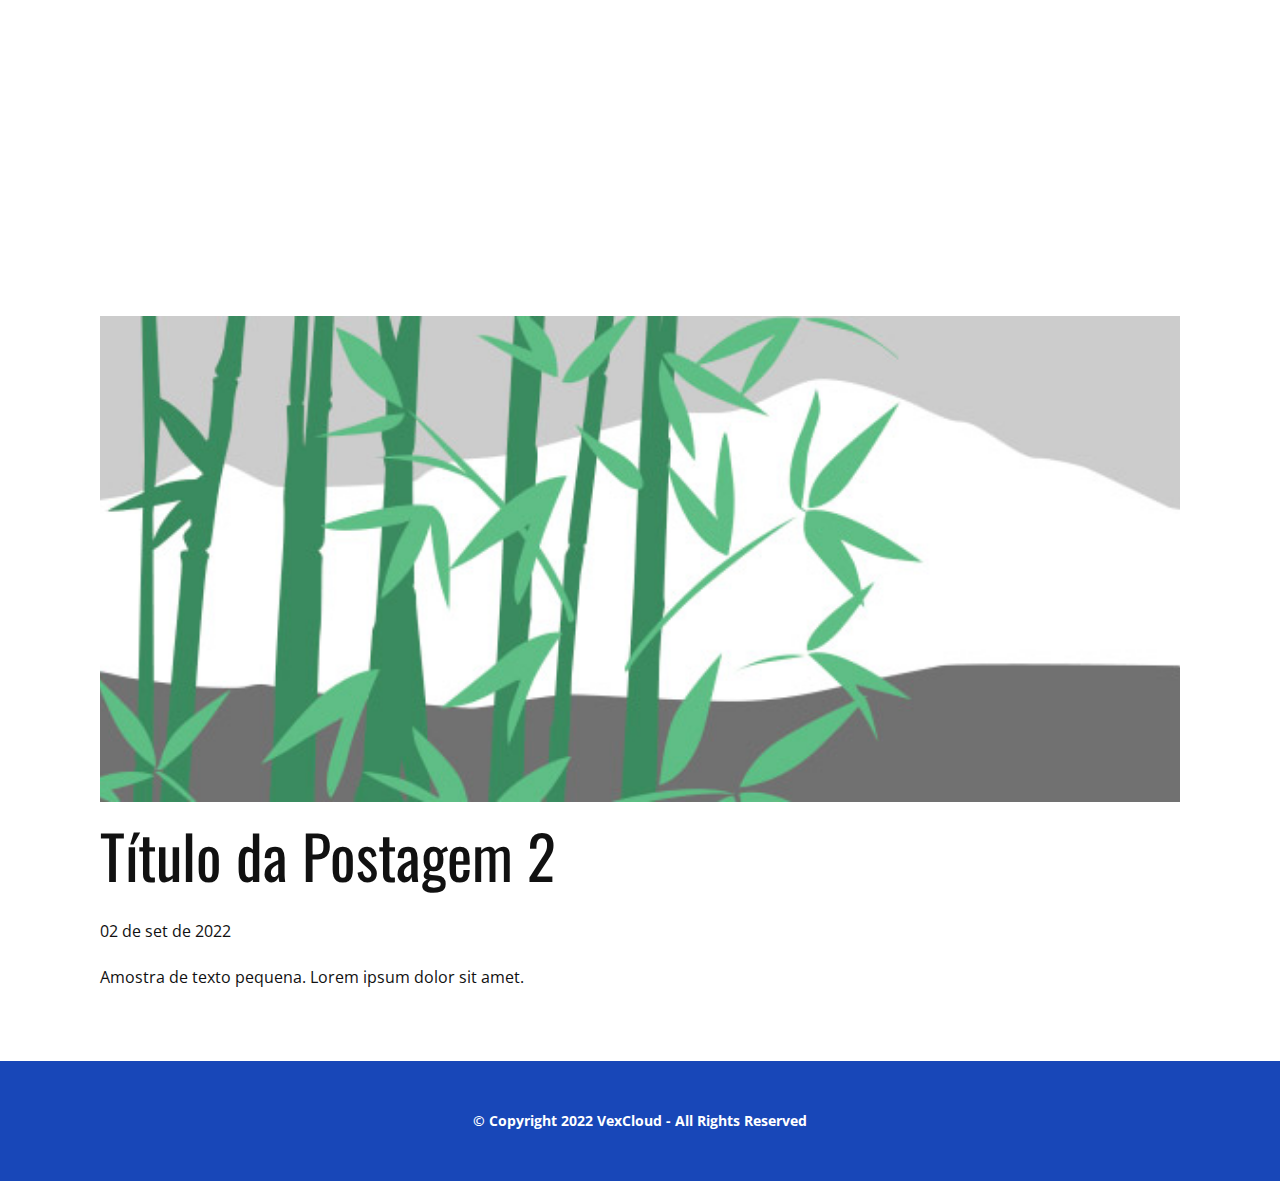
<file: blog/post-1.html>
<!doctype html>
<html style="font-size: 16px;" lang="pt"><head>
    <meta name="viewport" content="width=device-width, initial-scale=1.0">
    <meta charset="utf-8">
    <meta name="keywords" content="Título da Postagem 1">
    <meta name="description" content="">
    <title>Título da Postagem 2</title>
    <link rel="stylesheet" href="../nicepage.css" media="screen">
<link rel="stylesheet" href="../Post-Template.css" media="screen">
    <script class="u-script" type="text/javascript" src="../jquery.js" "="" defer=""></script>
    <script class="u-script" type="text/javascript" src="../nicepage.js" "="" defer=""></script>
    <meta name="generator" content="Nicepage 4.17.10, nicepage.com">
    <link id="u-theme-google-font" rel="stylesheet" href="https://fonts.googleapis.com/css?family=Oswald:200,300,400,500,600,700|Open+Sans:300,300i,400,400i,500,500i,600,600i,700,700i,800,800i">
    
    
    <script type="application/ld+json">{
		"@context": "http://schema.org",
		"@type": "Organization",
		"name": "VexCloud",
		"logo": "images/minimalistic-logo-maker-for-a-senior-housing-center-4800a-el11.png"
}</script>
    <meta name="theme-color" content="#1847b8">
  </head>
  <body class="u-body u-xl-mode" data-lang="pt"><header class="u-clearfix u-header u-header" id="sec-8ac9"><div class="u-clearfix u-sheet u-sheet-1">
        <a href="https://nicepage.com" class="u-image u-logo u-image-1" data-image-width="4000" data-image-height="4000">
          <img src="../images/minimalistic-logo-maker-for-a-senior-housing-center-4800a-el11.png" class="u-logo-image u-logo-image-1">
        </a>
      </div></header>
    <section class="u-align-center u-clearfix u-section-1" id="sec-8a56">
      <div class="u-clearfix u-sheet u-valign-middle-md u-valign-middle-sm u-valign-middle-xs u-sheet-1"><!--post_details--><!--post_details_options_json--><!--{"source":""}--><!--/post_details_options_json--><!--blog_post-->
        <div class="u-container-style u-expanded-width u-post-details u-post-details-1">
          <div class="u-container-layout u-valign-middle u-container-layout-1"><!--blog_post_image-->
            <img alt="" class="u-blog-control u-expanded-width u-image u-image-default u-image-1" src="../images/68f64b9d.jpeg"><!--/blog_post_image--><!--blog_post_header-->
            <h2 class="u-blog-control u-text u-text-1">Título da Postagem 2</h2><!--/blog_post_header--><!--blog_post_metadata-->
            <div class="u-blog-control u-metadata u-metadata-1"><!--blog_post_metadata_date-->
              <span class="u-meta-date u-meta-icon">02 de set de 2022</span><!--/blog_post_metadata_date--><!--blog_post_metadata_category-->
              <!--/blog_post_metadata_category--><!--blog_post_metadata_comments-->
              <!--/blog_post_metadata_comments-->
            </div><!--/blog_post_metadata--><!--blog_post_content-->
            <div class="u-align-justify u-blog-control u-post-content u-text u-text-2 fr-view">
  Amostra de texto pequena. Lorem ipsum dolor sit amet.
  </div><!--/blog_post_content-->
          </div>
        </div><!--/blog_post--><!--/post_details-->
      </div>
    </section>
    
    
    <footer class="u-align-center u-clearfix u-footer u-palette-1-base u-footer" id="sec-60e0"><div class="u-clearfix u-sheet u-sheet-1">
        <p class="u-small-text u-text u-text-variant u-text-1" data-lang-en="Sample text. Click to select the text box. Click again or double click to start editing the text."> © Copyright 2022 VexCloud - All Rights Reserved</p>
      </div></footer>
  
</body></html>
</file>
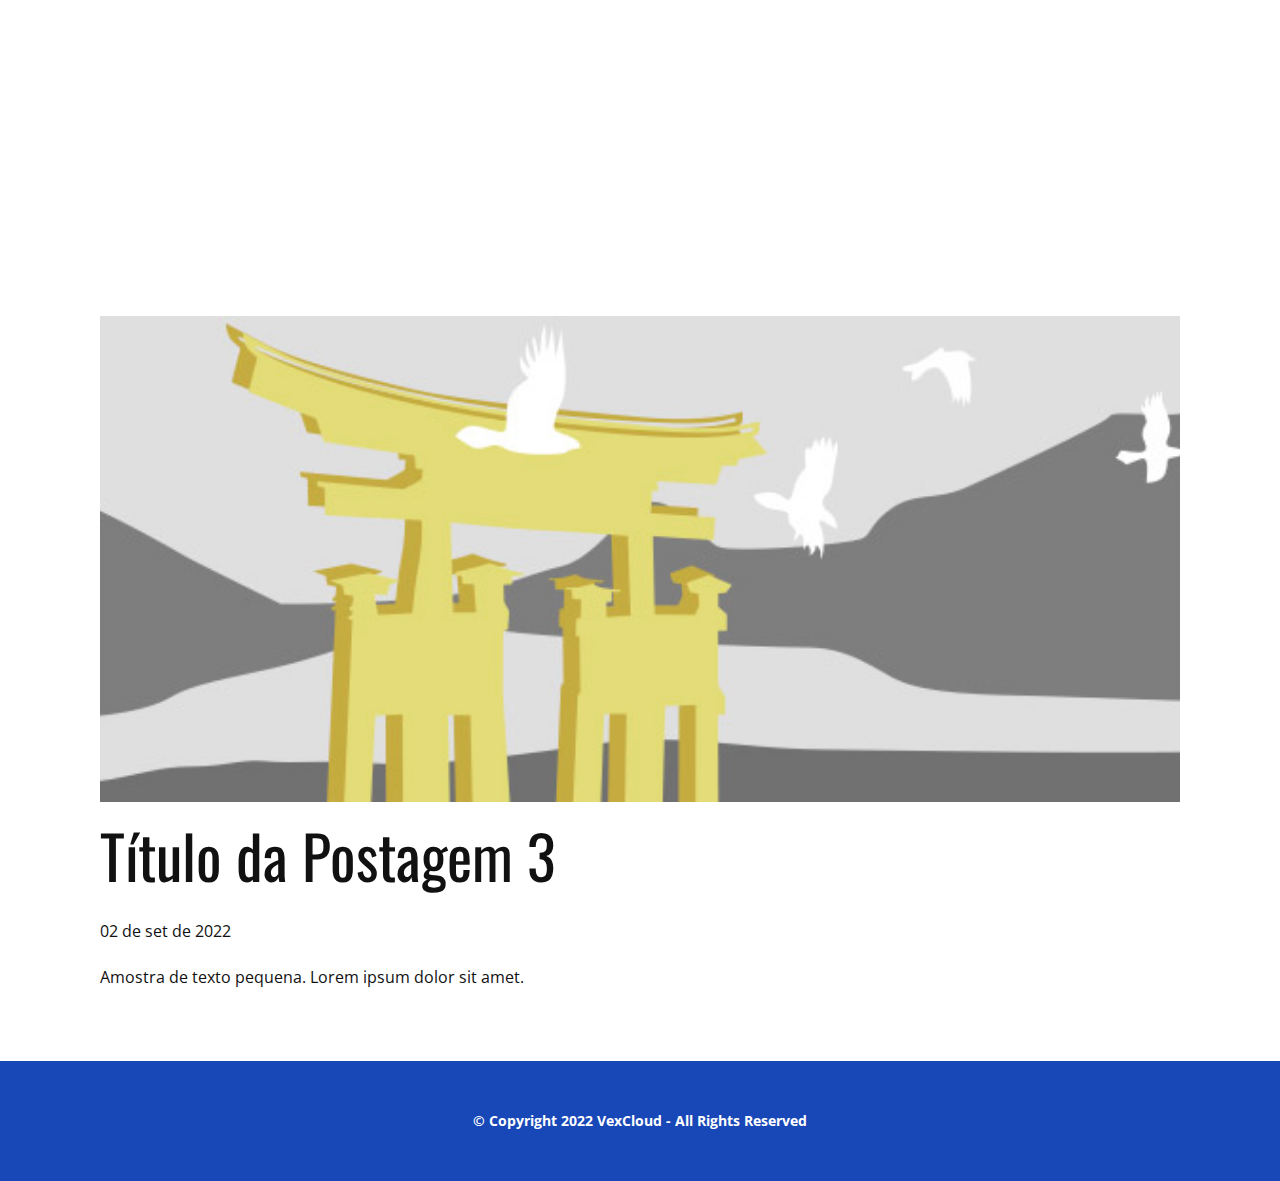
<file: blog/post-2.html>
<!doctype html>
<html style="font-size: 16px;" lang="pt"><head>
    <meta name="viewport" content="width=device-width, initial-scale=1.0">
    <meta charset="utf-8">
    <meta name="keywords" content="Título da Postagem 1">
    <meta name="description" content="">
    <title>Título da Postagem 3</title>
    <link rel="stylesheet" href="../nicepage.css" media="screen">
<link rel="stylesheet" href="../Post-Template.css" media="screen">
    <script class="u-script" type="text/javascript" src="../jquery.js" "="" defer=""></script>
    <script class="u-script" type="text/javascript" src="../nicepage.js" "="" defer=""></script>
    <meta name="generator" content="Nicepage 4.17.10, nicepage.com">
    <link id="u-theme-google-font" rel="stylesheet" href="https://fonts.googleapis.com/css?family=Oswald:200,300,400,500,600,700|Open+Sans:300,300i,400,400i,500,500i,600,600i,700,700i,800,800i">
    
    
    <script type="application/ld+json">{
		"@context": "http://schema.org",
		"@type": "Organization",
		"name": "VexCloud",
		"logo": "images/minimalistic-logo-maker-for-a-senior-housing-center-4800a-el11.png"
}</script>
    <meta name="theme-color" content="#1847b8">
  </head>
  <body class="u-body u-xl-mode" data-lang="pt"><header class="u-clearfix u-header u-header" id="sec-8ac9"><div class="u-clearfix u-sheet u-sheet-1">
        <a href="https://nicepage.com" class="u-image u-logo u-image-1" data-image-width="4000" data-image-height="4000">
          <img src="../images/minimalistic-logo-maker-for-a-senior-housing-center-4800a-el11.png" class="u-logo-image u-logo-image-1">
        </a>
      </div></header>
    <section class="u-align-center u-clearfix u-section-1" id="sec-8a56">
      <div class="u-clearfix u-sheet u-valign-middle-md u-valign-middle-sm u-valign-middle-xs u-sheet-1"><!--post_details--><!--post_details_options_json--><!--{"source":""}--><!--/post_details_options_json--><!--blog_post-->
        <div class="u-container-style u-expanded-width u-post-details u-post-details-1">
          <div class="u-container-layout u-valign-middle u-container-layout-1"><!--blog_post_image-->
            <img alt="" class="u-blog-control u-expanded-width u-image u-image-default u-image-1" src="../images/8ad73f3c.jpeg"><!--/blog_post_image--><!--blog_post_header-->
            <h2 class="u-blog-control u-text u-text-1">Título da Postagem 3</h2><!--/blog_post_header--><!--blog_post_metadata-->
            <div class="u-blog-control u-metadata u-metadata-1"><!--blog_post_metadata_date-->
              <span class="u-meta-date u-meta-icon">02 de set de 2022</span><!--/blog_post_metadata_date--><!--blog_post_metadata_category-->
              <!--/blog_post_metadata_category--><!--blog_post_metadata_comments-->
              <!--/blog_post_metadata_comments-->
            </div><!--/blog_post_metadata--><!--blog_post_content-->
            <div class="u-align-justify u-blog-control u-post-content u-text u-text-2 fr-view">
  Amostra de texto pequena. Lorem ipsum dolor sit amet.
  </div><!--/blog_post_content-->
          </div>
        </div><!--/blog_post--><!--/post_details-->
      </div>
    </section>
    
    
    <footer class="u-align-center u-clearfix u-footer u-palette-1-base u-footer" id="sec-60e0"><div class="u-clearfix u-sheet u-sheet-1">
        <p class="u-small-text u-text u-text-variant u-text-1" data-lang-en="Sample text. Click to select the text box. Click again or double click to start editing the text."> © Copyright 2022 VexCloud - All Rights Reserved</p>
      </div></footer>
  
</body></html>
</file>
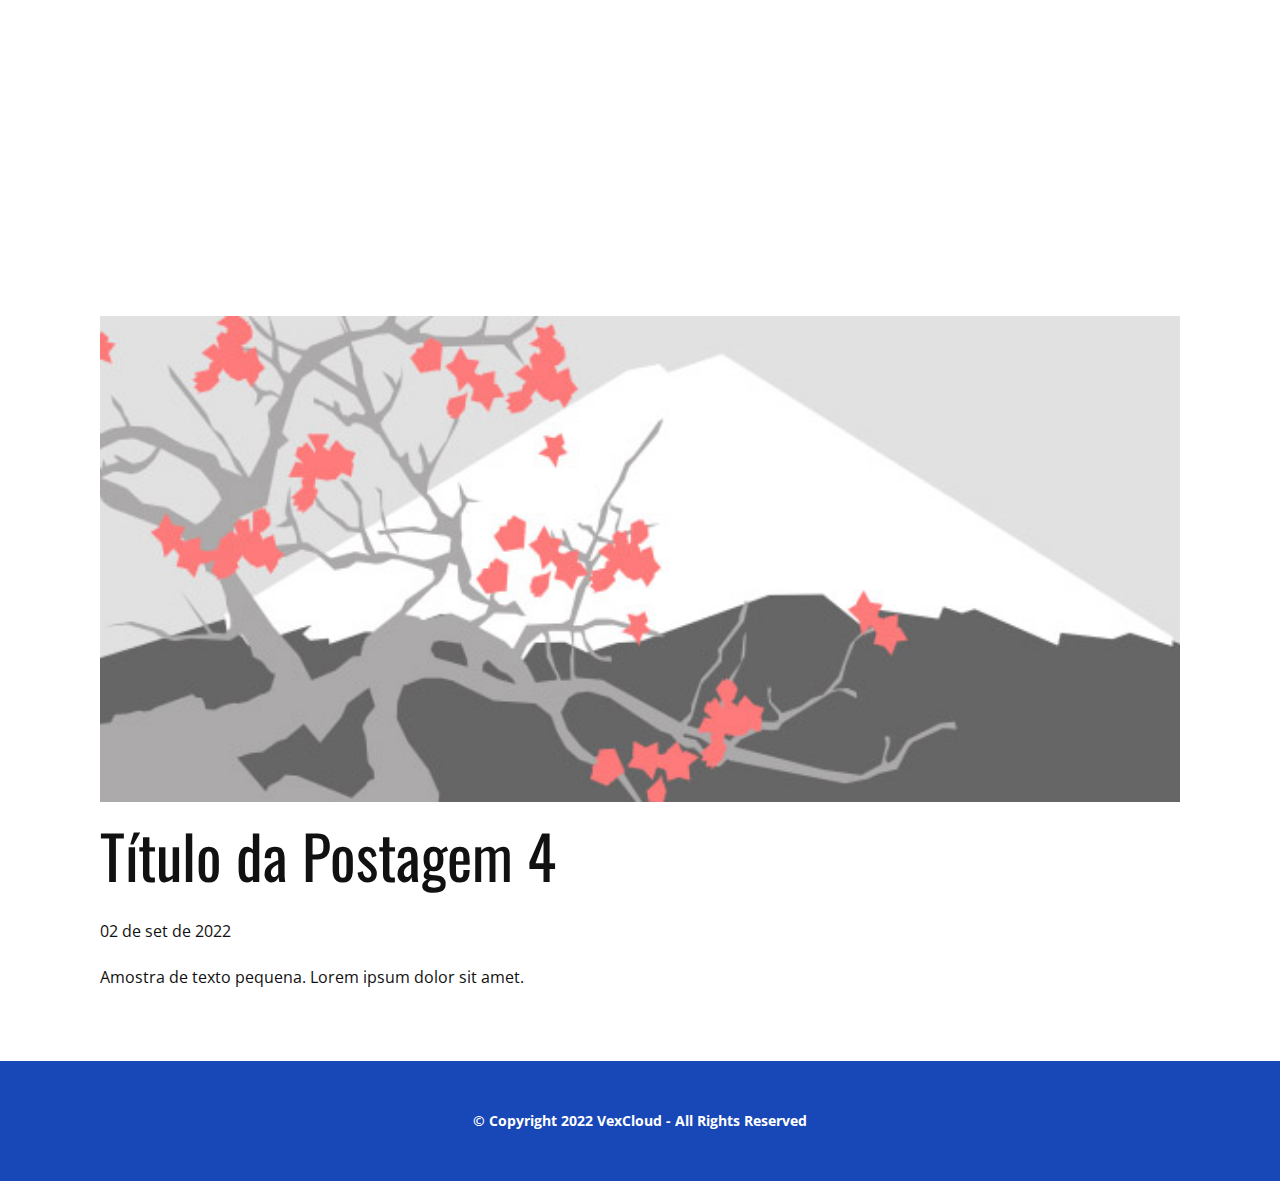
<file: blog/post-3.html>
<!doctype html>
<html style="font-size: 16px;" lang="pt"><head>
    <meta name="viewport" content="width=device-width, initial-scale=1.0">
    <meta charset="utf-8">
    <meta name="keywords" content="Título da Postagem 1">
    <meta name="description" content="">
    <title>Título da Postagem 4</title>
    <link rel="stylesheet" href="../nicepage.css" media="screen">
<link rel="stylesheet" href="../Post-Template.css" media="screen">
    <script class="u-script" type="text/javascript" src="../jquery.js" "="" defer=""></script>
    <script class="u-script" type="text/javascript" src="../nicepage.js" "="" defer=""></script>
    <meta name="generator" content="Nicepage 4.17.10, nicepage.com">
    <link id="u-theme-google-font" rel="stylesheet" href="https://fonts.googleapis.com/css?family=Oswald:200,300,400,500,600,700|Open+Sans:300,300i,400,400i,500,500i,600,600i,700,700i,800,800i">
    
    
    <script type="application/ld+json">{
		"@context": "http://schema.org",
		"@type": "Organization",
		"name": "VexCloud",
		"logo": "images/minimalistic-logo-maker-for-a-senior-housing-center-4800a-el11.png"
}</script>
    <meta name="theme-color" content="#1847b8">
  </head>
  <body class="u-body u-xl-mode" data-lang="pt"><header class="u-clearfix u-header u-header" id="sec-8ac9"><div class="u-clearfix u-sheet u-sheet-1">
        <a href="https://nicepage.com" class="u-image u-logo u-image-1" data-image-width="4000" data-image-height="4000">
          <img src="../images/minimalistic-logo-maker-for-a-senior-housing-center-4800a-el11.png" class="u-logo-image u-logo-image-1">
        </a>
      </div></header>
    <section class="u-align-center u-clearfix u-section-1" id="sec-8a56">
      <div class="u-clearfix u-sheet u-valign-middle-md u-valign-middle-sm u-valign-middle-xs u-sheet-1"><!--post_details--><!--post_details_options_json--><!--{"source":""}--><!--/post_details_options_json--><!--blog_post-->
        <div class="u-container-style u-expanded-width u-post-details u-post-details-1">
          <div class="u-container-layout u-valign-middle u-container-layout-1"><!--blog_post_image-->
            <img alt="" class="u-blog-control u-expanded-width u-image u-image-default u-image-1" src="../images/0fd3416c.jpeg"><!--/blog_post_image--><!--blog_post_header-->
            <h2 class="u-blog-control u-text u-text-1">Título da Postagem 4</h2><!--/blog_post_header--><!--blog_post_metadata-->
            <div class="u-blog-control u-metadata u-metadata-1"><!--blog_post_metadata_date-->
              <span class="u-meta-date u-meta-icon">02 de set de 2022</span><!--/blog_post_metadata_date--><!--blog_post_metadata_category-->
              <!--/blog_post_metadata_category--><!--blog_post_metadata_comments-->
              <!--/blog_post_metadata_comments-->
            </div><!--/blog_post_metadata--><!--blog_post_content-->
            <div class="u-align-justify u-blog-control u-post-content u-text u-text-2 fr-view">
  Amostra de texto pequena. Lorem ipsum dolor sit amet.
  </div><!--/blog_post_content-->
          </div>
        </div><!--/blog_post--><!--/post_details-->
      </div>
    </section>
    
    
    <footer class="u-align-center u-clearfix u-footer u-palette-1-base u-footer" id="sec-60e0"><div class="u-clearfix u-sheet u-sheet-1">
        <p class="u-small-text u-text u-text-variant u-text-1" data-lang-en="Sample text. Click to select the text box. Click again or double click to start editing the text."> © Copyright 2022 VexCloud - All Rights Reserved</p>
      </div></footer>
  
</body></html>
</file>
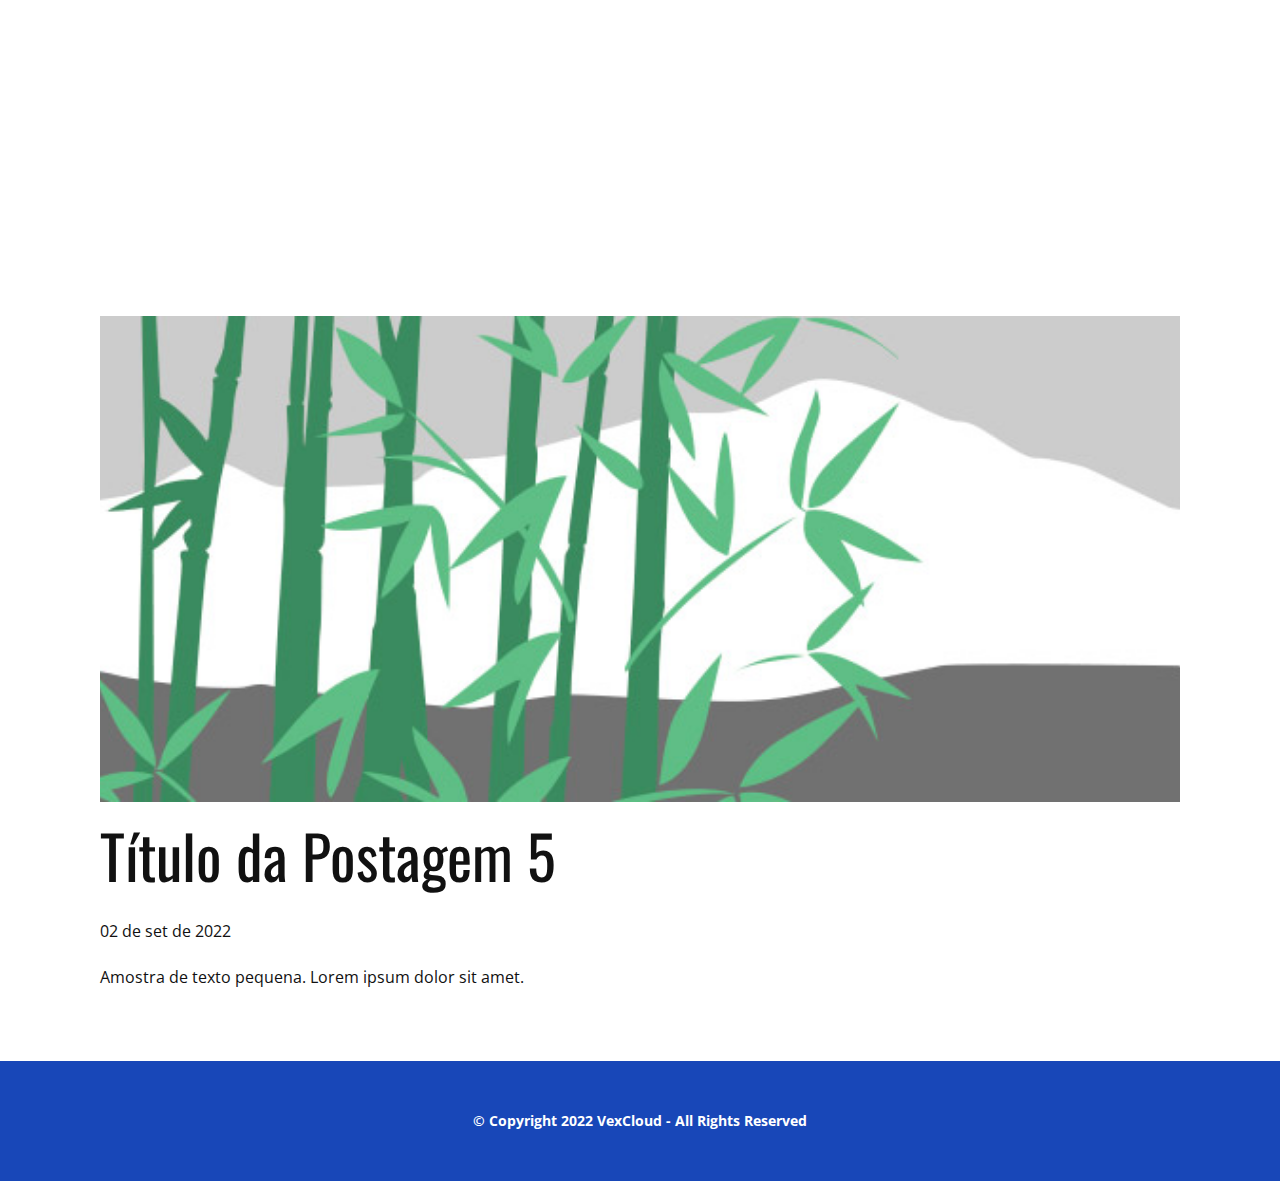
<file: blog/post-4.html>
<!doctype html>
<html style="font-size: 16px;" lang="pt"><head>
    <meta name="viewport" content="width=device-width, initial-scale=1.0">
    <meta charset="utf-8">
    <meta name="keywords" content="Título da Postagem 1">
    <meta name="description" content="">
    <title>Título da Postagem 5</title>
    <link rel="stylesheet" href="../nicepage.css" media="screen">
<link rel="stylesheet" href="../Post-Template.css" media="screen">
    <script class="u-script" type="text/javascript" src="../jquery.js" "="" defer=""></script>
    <script class="u-script" type="text/javascript" src="../nicepage.js" "="" defer=""></script>
    <meta name="generator" content="Nicepage 4.17.10, nicepage.com">
    <link id="u-theme-google-font" rel="stylesheet" href="https://fonts.googleapis.com/css?family=Oswald:200,300,400,500,600,700|Open+Sans:300,300i,400,400i,500,500i,600,600i,700,700i,800,800i">
    
    
    <script type="application/ld+json">{
		"@context": "http://schema.org",
		"@type": "Organization",
		"name": "VexCloud",
		"logo": "images/minimalistic-logo-maker-for-a-senior-housing-center-4800a-el11.png"
}</script>
    <meta name="theme-color" content="#1847b8">
  </head>
  <body class="u-body u-xl-mode" data-lang="pt"><header class="u-clearfix u-header u-header" id="sec-8ac9"><div class="u-clearfix u-sheet u-sheet-1">
        <a href="https://nicepage.com" class="u-image u-logo u-image-1" data-image-width="4000" data-image-height="4000">
          <img src="../images/minimalistic-logo-maker-for-a-senior-housing-center-4800a-el11.png" class="u-logo-image u-logo-image-1">
        </a>
      </div></header>
    <section class="u-align-center u-clearfix u-section-1" id="sec-8a56">
      <div class="u-clearfix u-sheet u-valign-middle-md u-valign-middle-sm u-valign-middle-xs u-sheet-1"><!--post_details--><!--post_details_options_json--><!--{"source":""}--><!--/post_details_options_json--><!--blog_post-->
        <div class="u-container-style u-expanded-width u-post-details u-post-details-1">
          <div class="u-container-layout u-valign-middle u-container-layout-1"><!--blog_post_image-->
            <img alt="" class="u-blog-control u-expanded-width u-image u-image-default u-image-1" src="../images/68f64b9d.jpeg"><!--/blog_post_image--><!--blog_post_header-->
            <h2 class="u-blog-control u-text u-text-1">Título da Postagem 5</h2><!--/blog_post_header--><!--blog_post_metadata-->
            <div class="u-blog-control u-metadata u-metadata-1"><!--blog_post_metadata_date-->
              <span class="u-meta-date u-meta-icon">02 de set de 2022</span><!--/blog_post_metadata_date--><!--blog_post_metadata_category-->
              <!--/blog_post_metadata_category--><!--blog_post_metadata_comments-->
              <!--/blog_post_metadata_comments-->
            </div><!--/blog_post_metadata--><!--blog_post_content-->
            <div class="u-align-justify u-blog-control u-post-content u-text u-text-2 fr-view">
  Amostra de texto pequena. Lorem ipsum dolor sit amet.
  </div><!--/blog_post_content-->
          </div>
        </div><!--/blog_post--><!--/post_details-->
      </div>
    </section>
    
    
    <footer class="u-align-center u-clearfix u-footer u-palette-1-base u-footer" id="sec-60e0"><div class="u-clearfix u-sheet u-sheet-1">
        <p class="u-small-text u-text u-text-variant u-text-1" data-lang-en="Sample text. Click to select the text box. Click again or double click to start editing the text."> © Copyright 2022 VexCloud - All Rights Reserved</p>
      </div></footer>
  
</body></html>
</file>
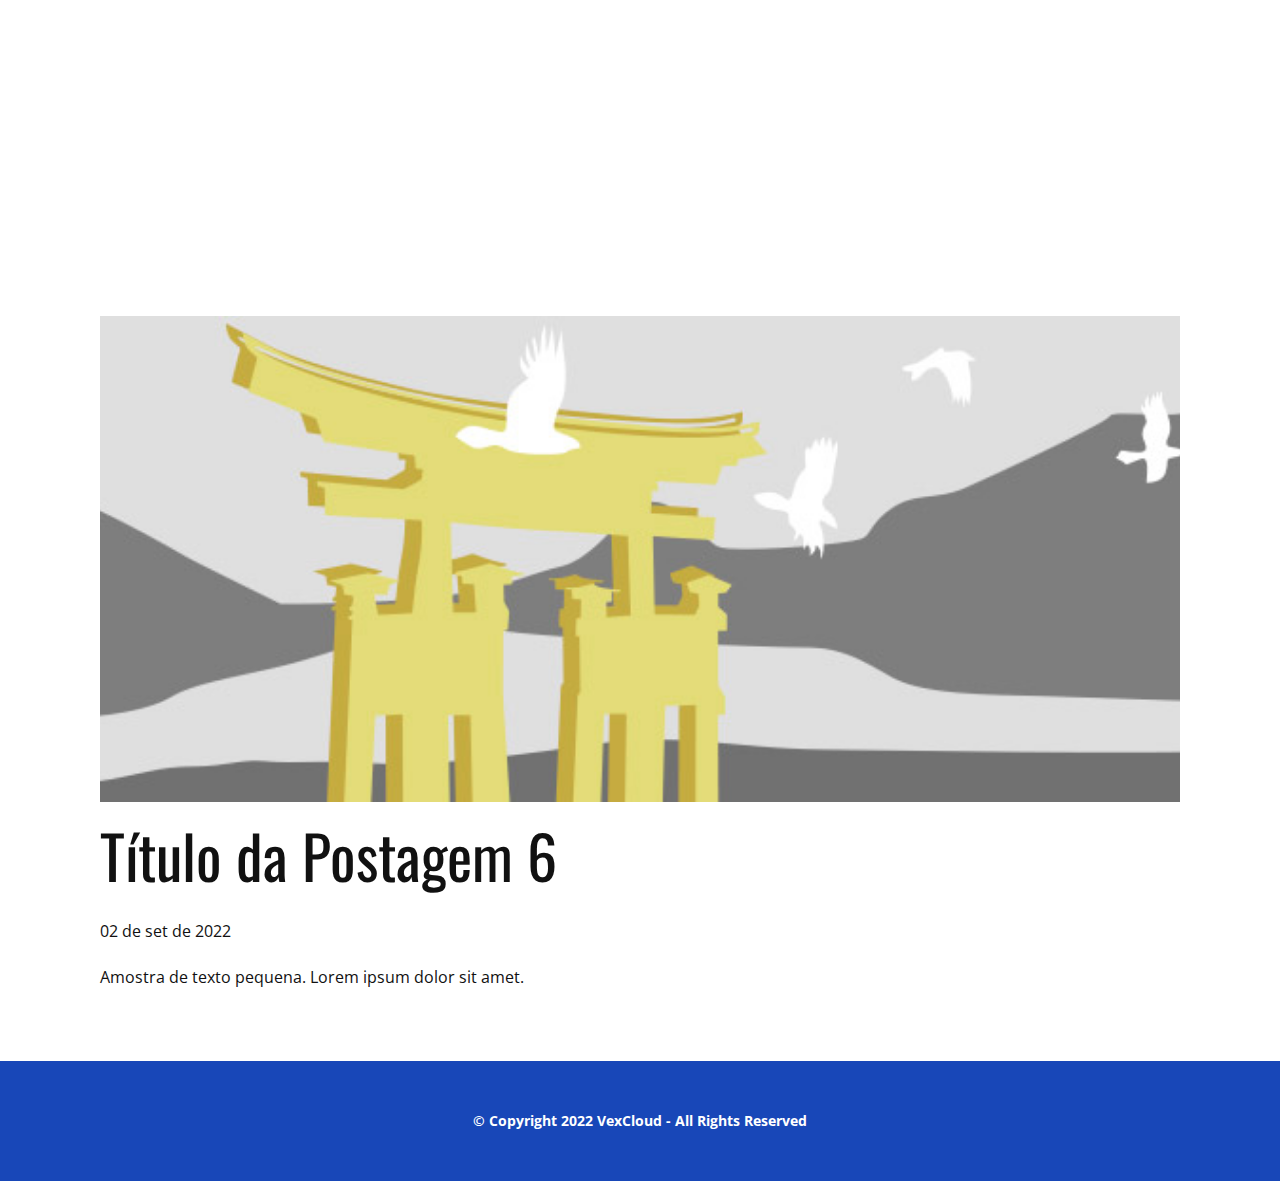
<file: blog/post-5.html>
<!doctype html>
<html style="font-size: 16px;" lang="pt"><head>
    <meta name="viewport" content="width=device-width, initial-scale=1.0">
    <meta charset="utf-8">
    <meta name="keywords" content="Título da Postagem 1">
    <meta name="description" content="">
    <title>Título da Postagem 6</title>
    <link rel="stylesheet" href="../nicepage.css" media="screen">
<link rel="stylesheet" href="../Post-Template.css" media="screen">
    <script class="u-script" type="text/javascript" src="../jquery.js" "="" defer=""></script>
    <script class="u-script" type="text/javascript" src="../nicepage.js" "="" defer=""></script>
    <meta name="generator" content="Nicepage 4.17.10, nicepage.com">
    <link id="u-theme-google-font" rel="stylesheet" href="https://fonts.googleapis.com/css?family=Oswald:200,300,400,500,600,700|Open+Sans:300,300i,400,400i,500,500i,600,600i,700,700i,800,800i">
    
    
    <script type="application/ld+json">{
		"@context": "http://schema.org",
		"@type": "Organization",
		"name": "VexCloud",
		"logo": "images/minimalistic-logo-maker-for-a-senior-housing-center-4800a-el11.png"
}</script>
    <meta name="theme-color" content="#1847b8">
  </head>
  <body class="u-body u-xl-mode" data-lang="pt"><header class="u-clearfix u-header u-header" id="sec-8ac9"><div class="u-clearfix u-sheet u-sheet-1">
        <a href="https://nicepage.com" class="u-image u-logo u-image-1" data-image-width="4000" data-image-height="4000">
          <img src="../images/minimalistic-logo-maker-for-a-senior-housing-center-4800a-el11.png" class="u-logo-image u-logo-image-1">
        </a>
      </div></header>
    <section class="u-align-center u-clearfix u-section-1" id="sec-8a56">
      <div class="u-clearfix u-sheet u-valign-middle-md u-valign-middle-sm u-valign-middle-xs u-sheet-1"><!--post_details--><!--post_details_options_json--><!--{"source":""}--><!--/post_details_options_json--><!--blog_post-->
        <div class="u-container-style u-expanded-width u-post-details u-post-details-1">
          <div class="u-container-layout u-valign-middle u-container-layout-1"><!--blog_post_image-->
            <img alt="" class="u-blog-control u-expanded-width u-image u-image-default u-image-1" src="../images/8ad73f3c.jpeg"><!--/blog_post_image--><!--blog_post_header-->
            <h2 class="u-blog-control u-text u-text-1">Título da Postagem 6</h2><!--/blog_post_header--><!--blog_post_metadata-->
            <div class="u-blog-control u-metadata u-metadata-1"><!--blog_post_metadata_date-->
              <span class="u-meta-date u-meta-icon">02 de set de 2022</span><!--/blog_post_metadata_date--><!--blog_post_metadata_category-->
              <!--/blog_post_metadata_category--><!--blog_post_metadata_comments-->
              <!--/blog_post_metadata_comments-->
            </div><!--/blog_post_metadata--><!--blog_post_content-->
            <div class="u-align-justify u-blog-control u-post-content u-text u-text-2 fr-view">
  Amostra de texto pequena. Lorem ipsum dolor sit amet.
  </div><!--/blog_post_content-->
          </div>
        </div><!--/blog_post--><!--/post_details-->
      </div>
    </section>
    
    
    <footer class="u-align-center u-clearfix u-footer u-palette-1-base u-footer" id="sec-60e0"><div class="u-clearfix u-sheet u-sheet-1">
        <p class="u-small-text u-text u-text-variant u-text-1" data-lang-en="Sample text. Click to select the text box. Click again or double click to start editing the text."> © Copyright 2022 VexCloud - All Rights Reserved</p>
      </div></footer>
  
</body></html>
</file>
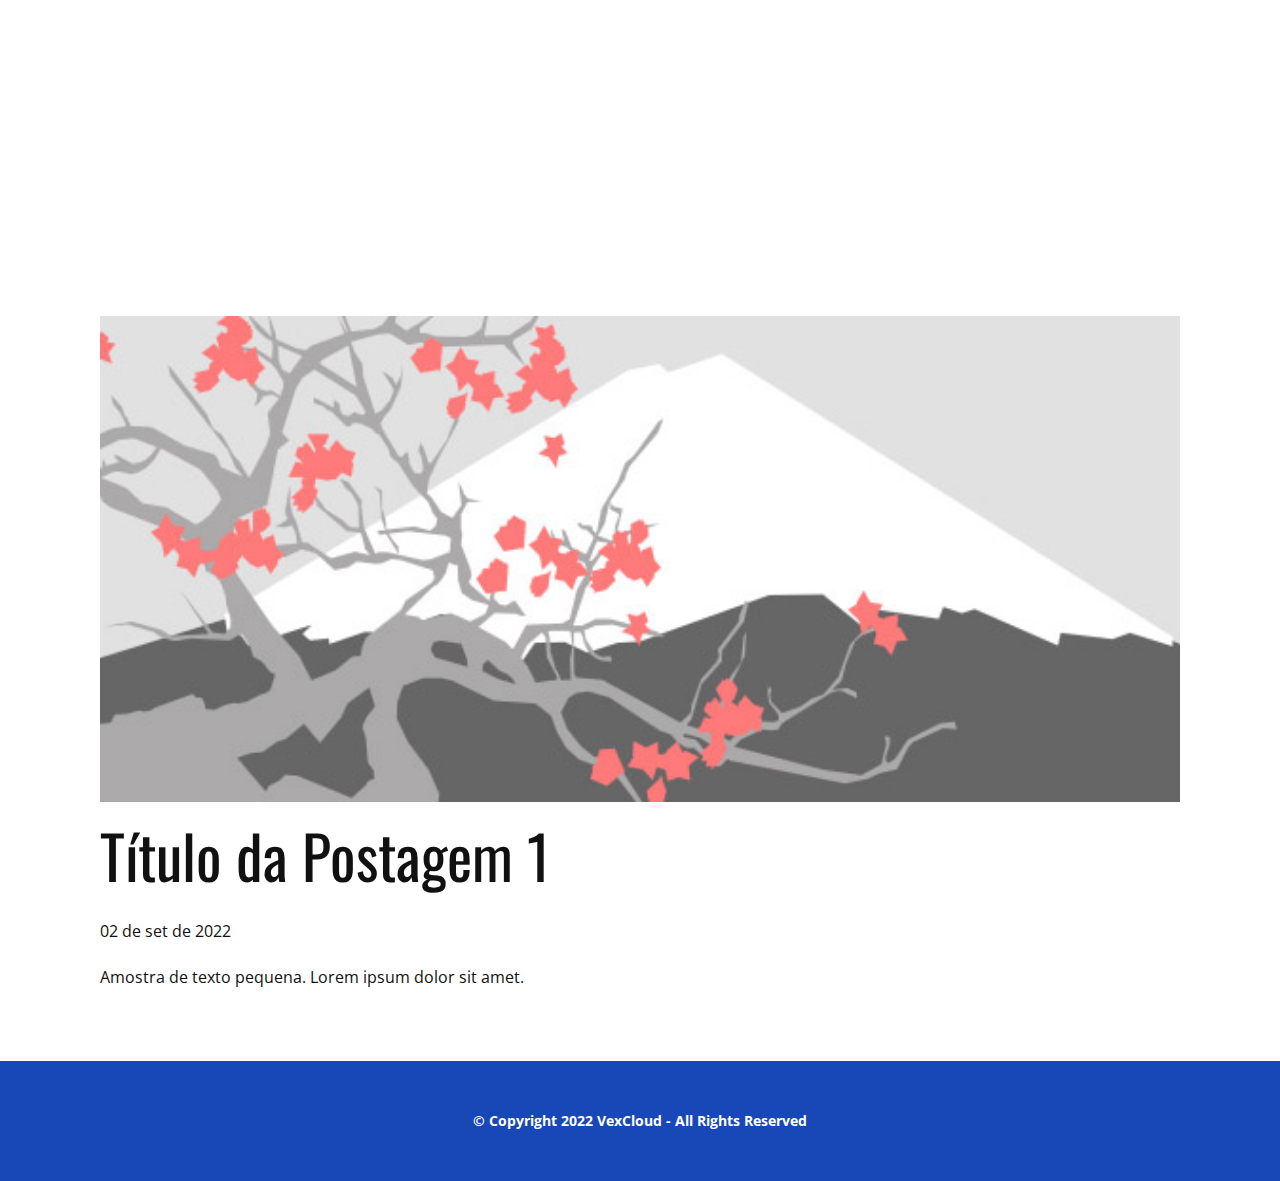
<file: blog/post.html>
<!doctype html>
<html style="font-size: 16px;" lang="pt"><head>
    <meta name="viewport" content="width=device-width, initial-scale=1.0">
    <meta charset="utf-8">
    <meta name="keywords" content="Título da Postagem 1">
    <meta name="description" content="">
    <title>Título da Postagem 1</title>
    <link rel="stylesheet" href="../nicepage.css" media="screen">
<link rel="stylesheet" href="../Post-Template.css" media="screen">
    <script class="u-script" type="text/javascript" src="../jquery.js" "="" defer=""></script>
    <script class="u-script" type="text/javascript" src="../nicepage.js" "="" defer=""></script>
    <meta name="generator" content="Nicepage 4.17.10, nicepage.com">
    <link id="u-theme-google-font" rel="stylesheet" href="https://fonts.googleapis.com/css?family=Oswald:200,300,400,500,600,700|Open+Sans:300,300i,400,400i,500,500i,600,600i,700,700i,800,800i">
    
    
    <script type="application/ld+json">{
		"@context": "http://schema.org",
		"@type": "Organization",
		"name": "VexCloud",
		"logo": "images/minimalistic-logo-maker-for-a-senior-housing-center-4800a-el11.png"
}</script>
    <meta name="theme-color" content="#1847b8">
  </head>
  <body class="u-body u-xl-mode" data-lang="pt"><header class="u-clearfix u-header u-header" id="sec-8ac9"><div class="u-clearfix u-sheet u-sheet-1">
        <a href="https://nicepage.com" class="u-image u-logo u-image-1" data-image-width="4000" data-image-height="4000">
          <img src="../images/minimalistic-logo-maker-for-a-senior-housing-center-4800a-el11.png" class="u-logo-image u-logo-image-1">
        </a>
      </div></header>
    <section class="u-align-center u-clearfix u-section-1" id="sec-8a56">
      <div class="u-clearfix u-sheet u-valign-middle-md u-valign-middle-sm u-valign-middle-xs u-sheet-1"><!--post_details--><!--post_details_options_json--><!--{"source":""}--><!--/post_details_options_json--><!--blog_post-->
        <div class="u-container-style u-expanded-width u-post-details u-post-details-1">
          <div class="u-container-layout u-valign-middle u-container-layout-1"><!--blog_post_image-->
            <img alt="" class="u-blog-control u-expanded-width u-image u-image-default u-image-1" src="../images/0fd3416c.jpeg"><!--/blog_post_image--><!--blog_post_header-->
            <h2 class="u-blog-control u-text u-text-1">Título da Postagem 1</h2><!--/blog_post_header--><!--blog_post_metadata-->
            <div class="u-blog-control u-metadata u-metadata-1"><!--blog_post_metadata_date-->
              <span class="u-meta-date u-meta-icon">02 de set de 2022</span><!--/blog_post_metadata_date--><!--blog_post_metadata_category-->
              <!--/blog_post_metadata_category--><!--blog_post_metadata_comments-->
              <!--/blog_post_metadata_comments-->
            </div><!--/blog_post_metadata--><!--blog_post_content-->
            <div class="u-align-justify u-blog-control u-post-content u-text u-text-2 fr-view">
  Amostra de texto pequena. Lorem ipsum dolor sit amet.
  </div><!--/blog_post_content-->
          </div>
        </div><!--/blog_post--><!--/post_details-->
      </div>
    </section>
    
    
    <footer class="u-align-center u-clearfix u-footer u-palette-1-base u-footer" id="sec-60e0"><div class="u-clearfix u-sheet u-sheet-1">
        <p class="u-small-text u-text u-text-variant u-text-1" data-lang-en="Sample text. Click to select the text box. Click again or double click to start editing the text."> © Copyright 2022 VexCloud - All Rights Reserved</p>
      </div></footer>
  
</body></html>
</file>
